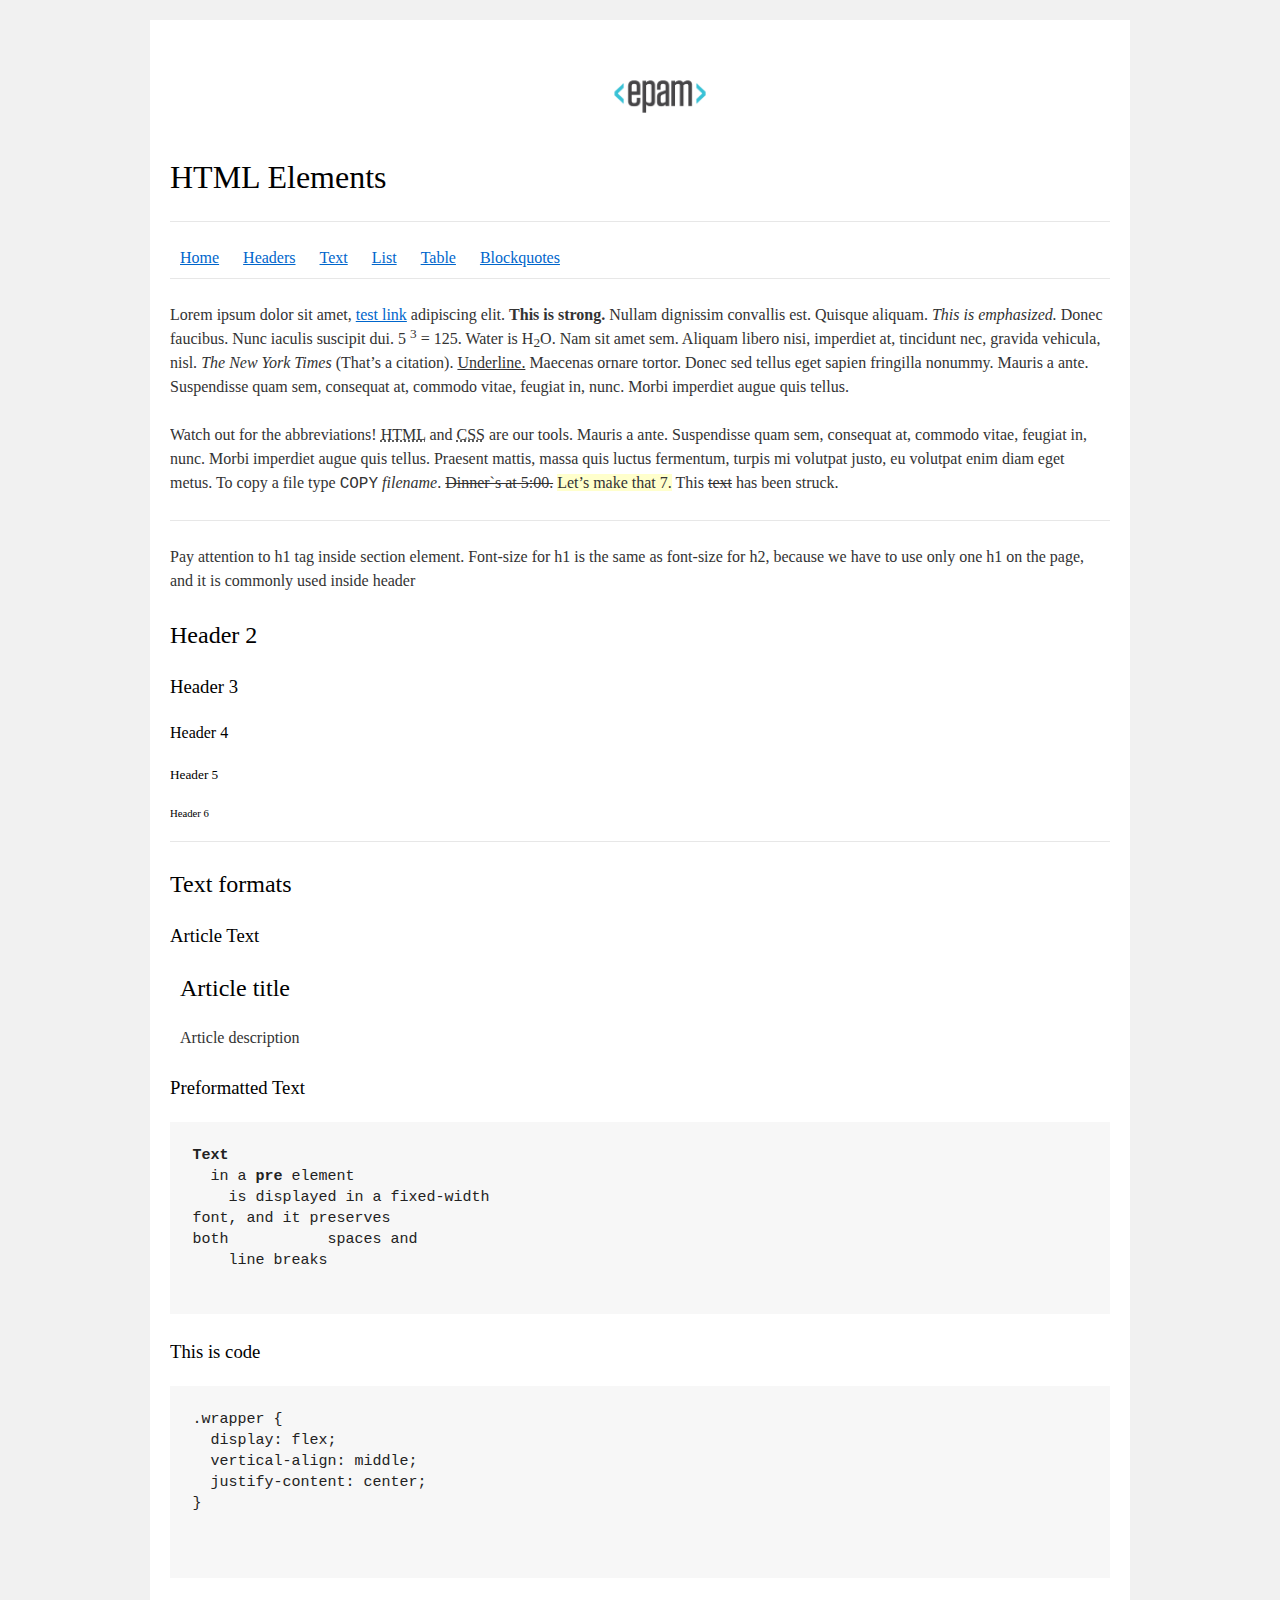
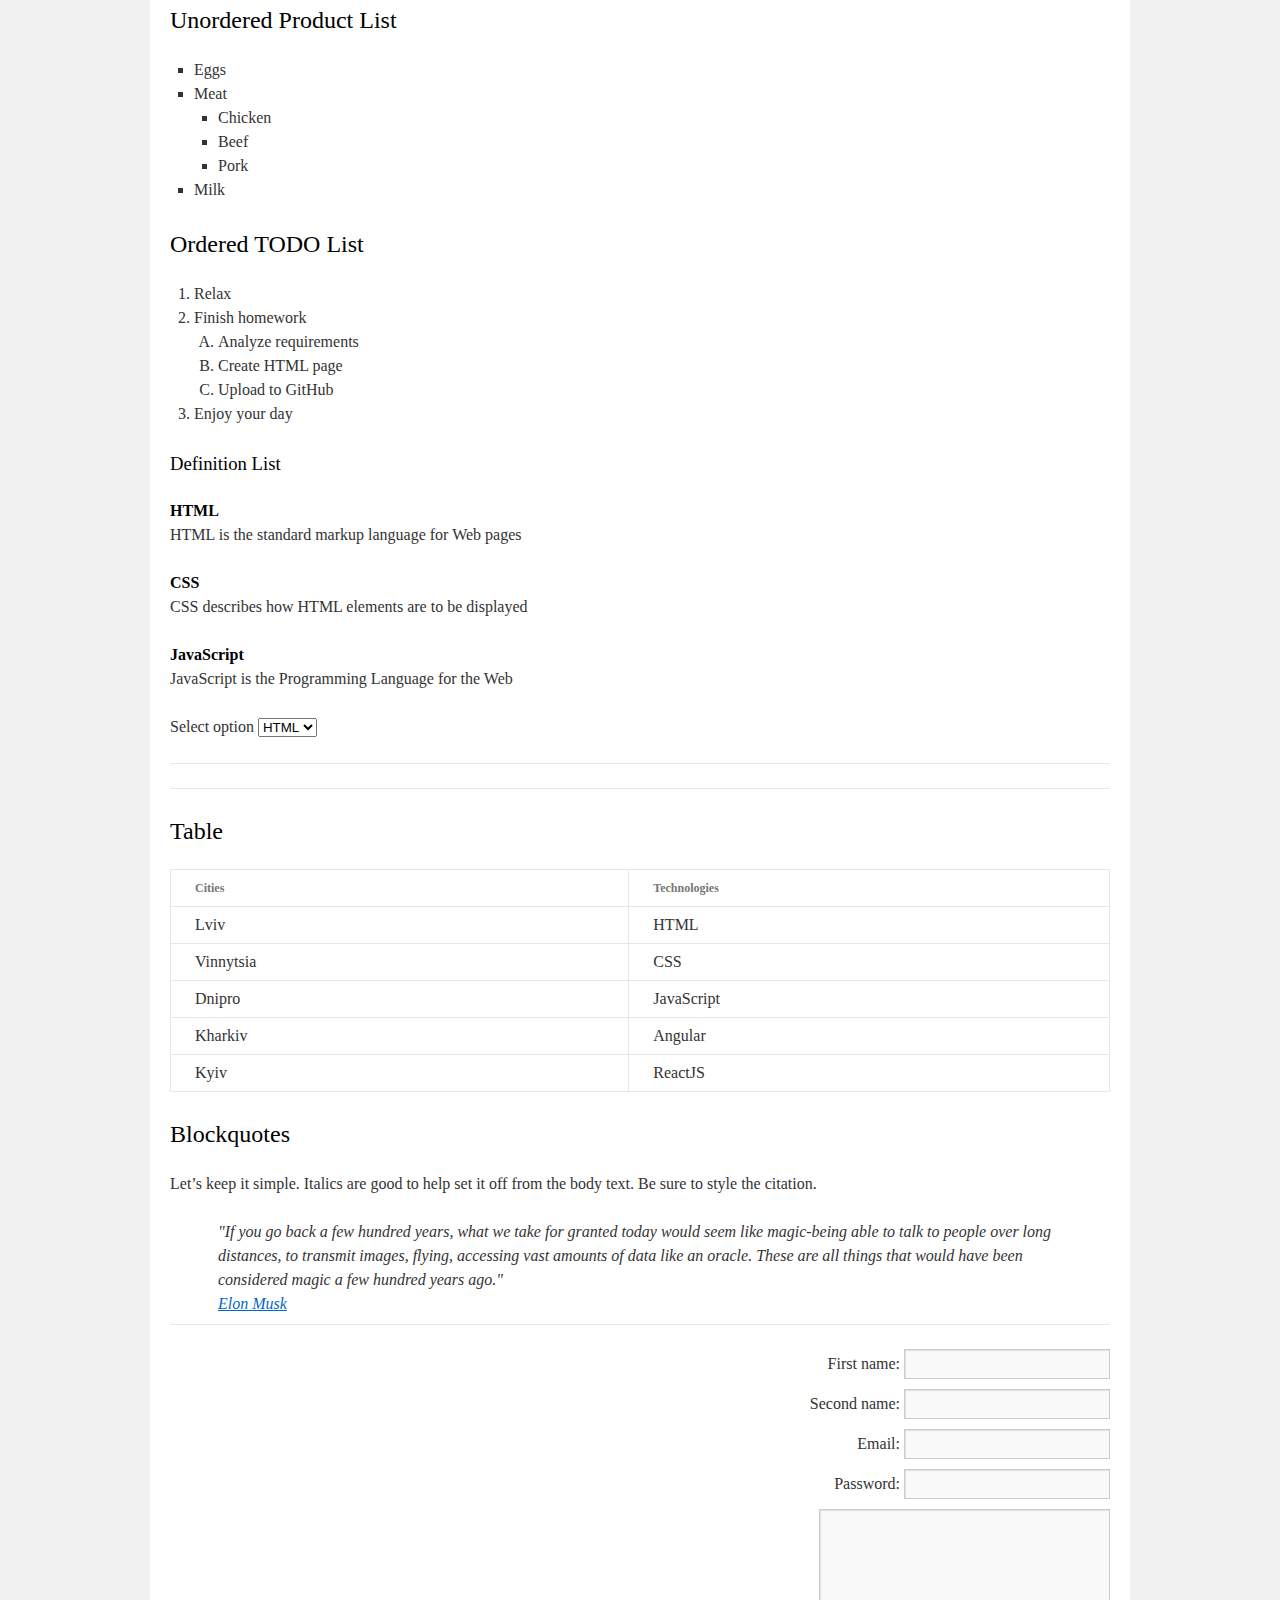
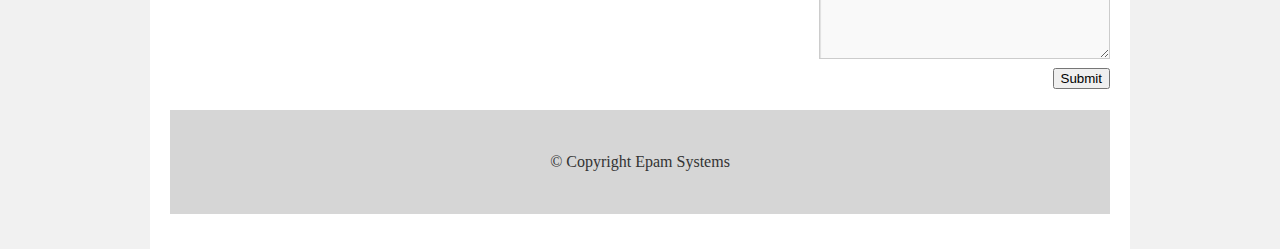
<file: FL11_HW1/homework/index.html>
<!DOCTYPE html>
<html lang="en">

<head>
  <meta charset="utf-8">
  <title>HTML Basics</title>
  <link rel="stylesheet" href="style.css">
</head>

<body>
  <div id="wrapper">
    <div id="main">
      <div id="container">
        <div id="content" role="main">
          <img src="logo.png" alt="epam-logo"/>
          <h1>HTML Elements</h1>
          <hr/>
          <nav>
            <a href="#">Home</a>
            <a href="#">Headers</a>
            <a href="#">Text</a>
            <a href="#">List</a>
            <a href="#">Table</a>
            <a href="#">Blockquotes</a>
          </nav>
          <hr/>
          <div>
            <p>
              Lorem ipsum dolor sit amet,
              <a href="#">test link</a>
              adipiscing elit.
              <strong>This is strong.</strong>
              Nullam dignissim convallis est. Quisque aliquam.
              <em>This is emphasized.</em>
              Donec faucibus. Nunc iaculis suscipit dui. 5
              <sup>3</sup> = 125.
              Water is H<sub>2</sub>O.
              Nam sit amet sem. Aliquam libero nisi, imperdiet at, tincidunt nec, gravida vehicula, nisl.
              <cite>The New York Times</cite>
              (That’s a citation).
              <u>Underline.</u>
              Maecenas ornare tortor. Donec sed tellus eget sapien fringilla nonummy. Mauris a ante. Suspendisse quam sem, consequat at, commodo vitae, feugiat in, nunc. Morbi imperdiet augue quis tellus.
            </p>
            <p>
              Watch out for the abbreviations!
              <abbr title="Hyper Text Markup Language">HTML</abbr>
              and
              <abbr title="Cascading Style Sheets">CSS</abbr>
              are our tools. Mauris a ante. Suspendisse quam sem, consequat at, commodo vitae, feugiat in, nunc. Morbi imperdiet augue quis tellus. Praesent mattis, massa quis luctus fermentum, turpis mi volutpat justo, eu volutpat enim diam eget metus. To copy a file type
              <samp>COPY</samp>
              <i>filename</i>.
              <s>Dinner`s at 5:00.</s>
              <ins>Let’s make that 7.</ins>
              This <s>text</s> has been struck.
            </p>
          </div>
          <div>
            <hr>
            <p>
              Pay attention to h1 tag inside section element. Font-size for h1 is the same as font-size for h2,
              because we have to use only one h1 on the page, and it is commonly used inside header                
            </p>
            <section>
              <h2>Header 2</h2>
              <h3>Header 3</h3>
              <h4>Header 4</h4>
              <h5>Header 5</h5>
              <h6>Header 6</h6>
            </section>
          </div>
          <hr/>
          <section id="text_formats">
            <h2>Text formats</h2>
            <h3>Article Text</h3>
            <article>
              <h2>Article title</h2>
              <p>Article description</p>
            </article>
            <h3>Preformatted Text</h3>
            <pre>
<b>Text</b>
  in a <b>pre</b> element
    is displayed in a fixed-width
font, and it preserves
both           spaces and
    line breaks
            </pre>
            <h3>This is code</h3>
            <pre>
.wrapper {
  display: flex;
  vertical-align: middle;
  justify-content: center;
}

            </pre>
          </section>
          <section>
            <h2>Unordered Product List</h2>
            <ul>
              <li>Eggs</li>
              <li>Meat
                <ul>
                  <li>Chicken</li>
                  <li>Beef</li>
                  <li>Pork</li>
                </ul>
              </li>
              <li>Milk</li>
            </ul>
            <h2>Ordered TODO List</h2>
            <ol>
              <li>Relax</li>
              <li>Finish homework
                <ol>
                  <li>Analyze requirements</li>
                  <li>Create HTML page</li>
                  <li>Upload to GitHub</li>
                </ol>
              </li>
              <li>Enjoy your day</li>
            </ol>
            <h3>Definition List</h3>
            <dl>
              <dt>HTML</dt>
              <dd>HTML is the standard markup language for Web pages</dd>
              <dt>CSS</dt>
              <dd>CSS describes how HTML elements are to be displayed</dd>
              <dt>JavaScript</dt>
              <dd>JavaScript is the Programming Language for the Web</dd>
            </dl>
          </section>
          <div>
            <p>Select option
              <select>
                <option>HTML</option>
                <option>CSS</option>
                <option>JS</option>
              </select>
            </p>
          </div>
          <hr/>
          <hr/>
          <section>
            <h2>Table</h2>
            <table>
              <thead>
                <tr>
                  <th>Cities</th>
                  <th>Technologies</th>
                </tr>
              </thead>
              <tbody>
                <tr>
                  <td>Lviv</td>
                  <td>HTML</td>
                </tr>
                <tr>
                  <td>Vinnytsia</td>
                  <td>CSS</td>
                </tr>
                <tr>
                  <td>Dnipro</td>
                  <td>JavaScript</td>
                </tr>
                <tr>
                  <td>Kharkiv</td>
                  <td>Angular</td>
                </tr>
                <tr>
                  <td>Kyiv</td>
                  <td>ReactJS</td>
                </tr>
              </tbody>
            </table>
          </section>
          <section>
            <h2>Blockquotes</h2>
            <p>Let’s keep it simple. Italics are good to help set it off from the body text. Be sure to style the citation.</p>
            <blockquote cite="#">
              "If you go back a few hundred years, what we take for granted today would seem like magic-being able
              to talk to people over long distances, to transmit images, flying, accessing vast amounts of data
              like an oracle. These are all things that would have been considered magic a few hundred years ago."
              <br/>
              <a href="https://en.wikipedia.org/wiki/Elon_Musk">Elon Musk</a>
            </blockquote>
          </section>
          <hr/>
          <form>
            First name:
            <input type="text" name="firstname">
            <br>
            Second name:
            <input type="text" name="surname">
            <br>
            Email:
            <input type="email" name="email">
            <br>
            Password:
            <input type="password" name="password">
            <br>
            <textarea rows="6" cols="30"></textarea>
            <br>
            <button type="submit">Submit</button>
          </form>
          <footer>© Copyright Epam Systems</footer>
        </div>
      </div>
    </div>
  </div>
</body>

</html>
</file>
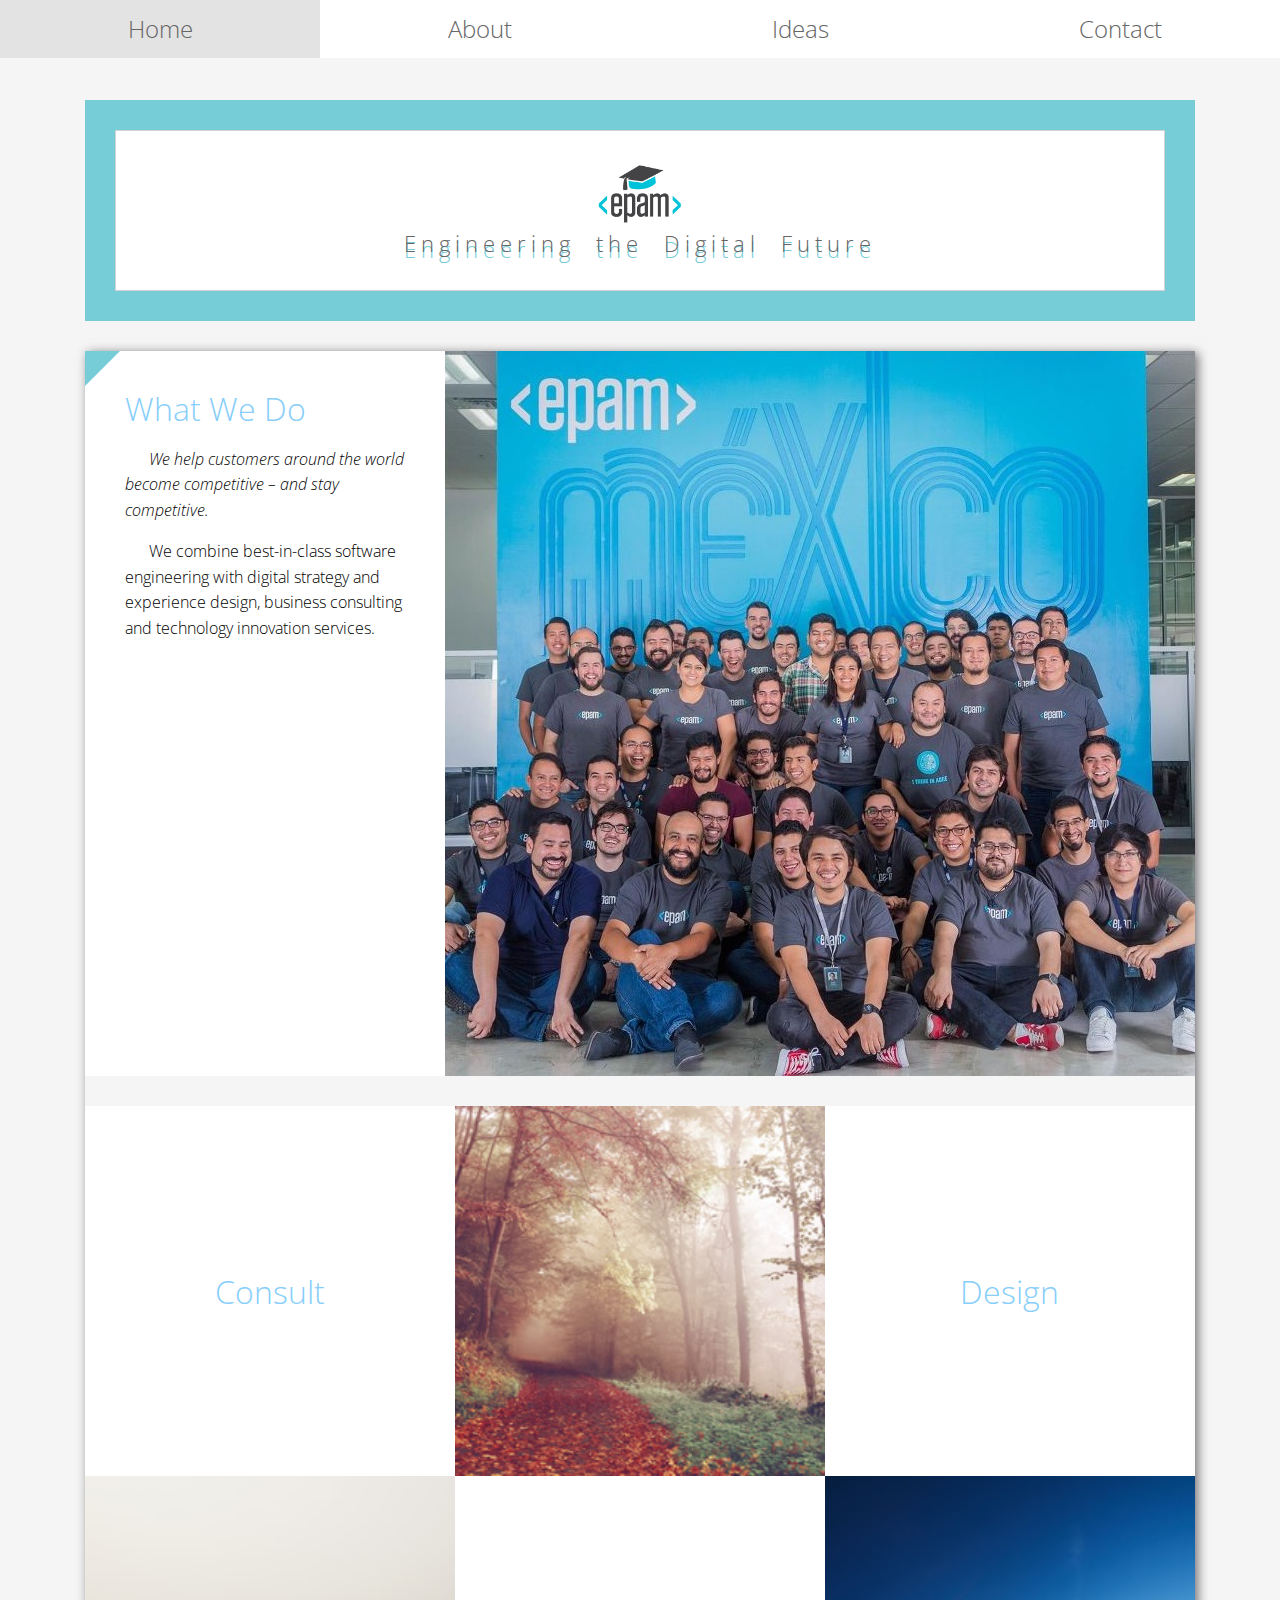
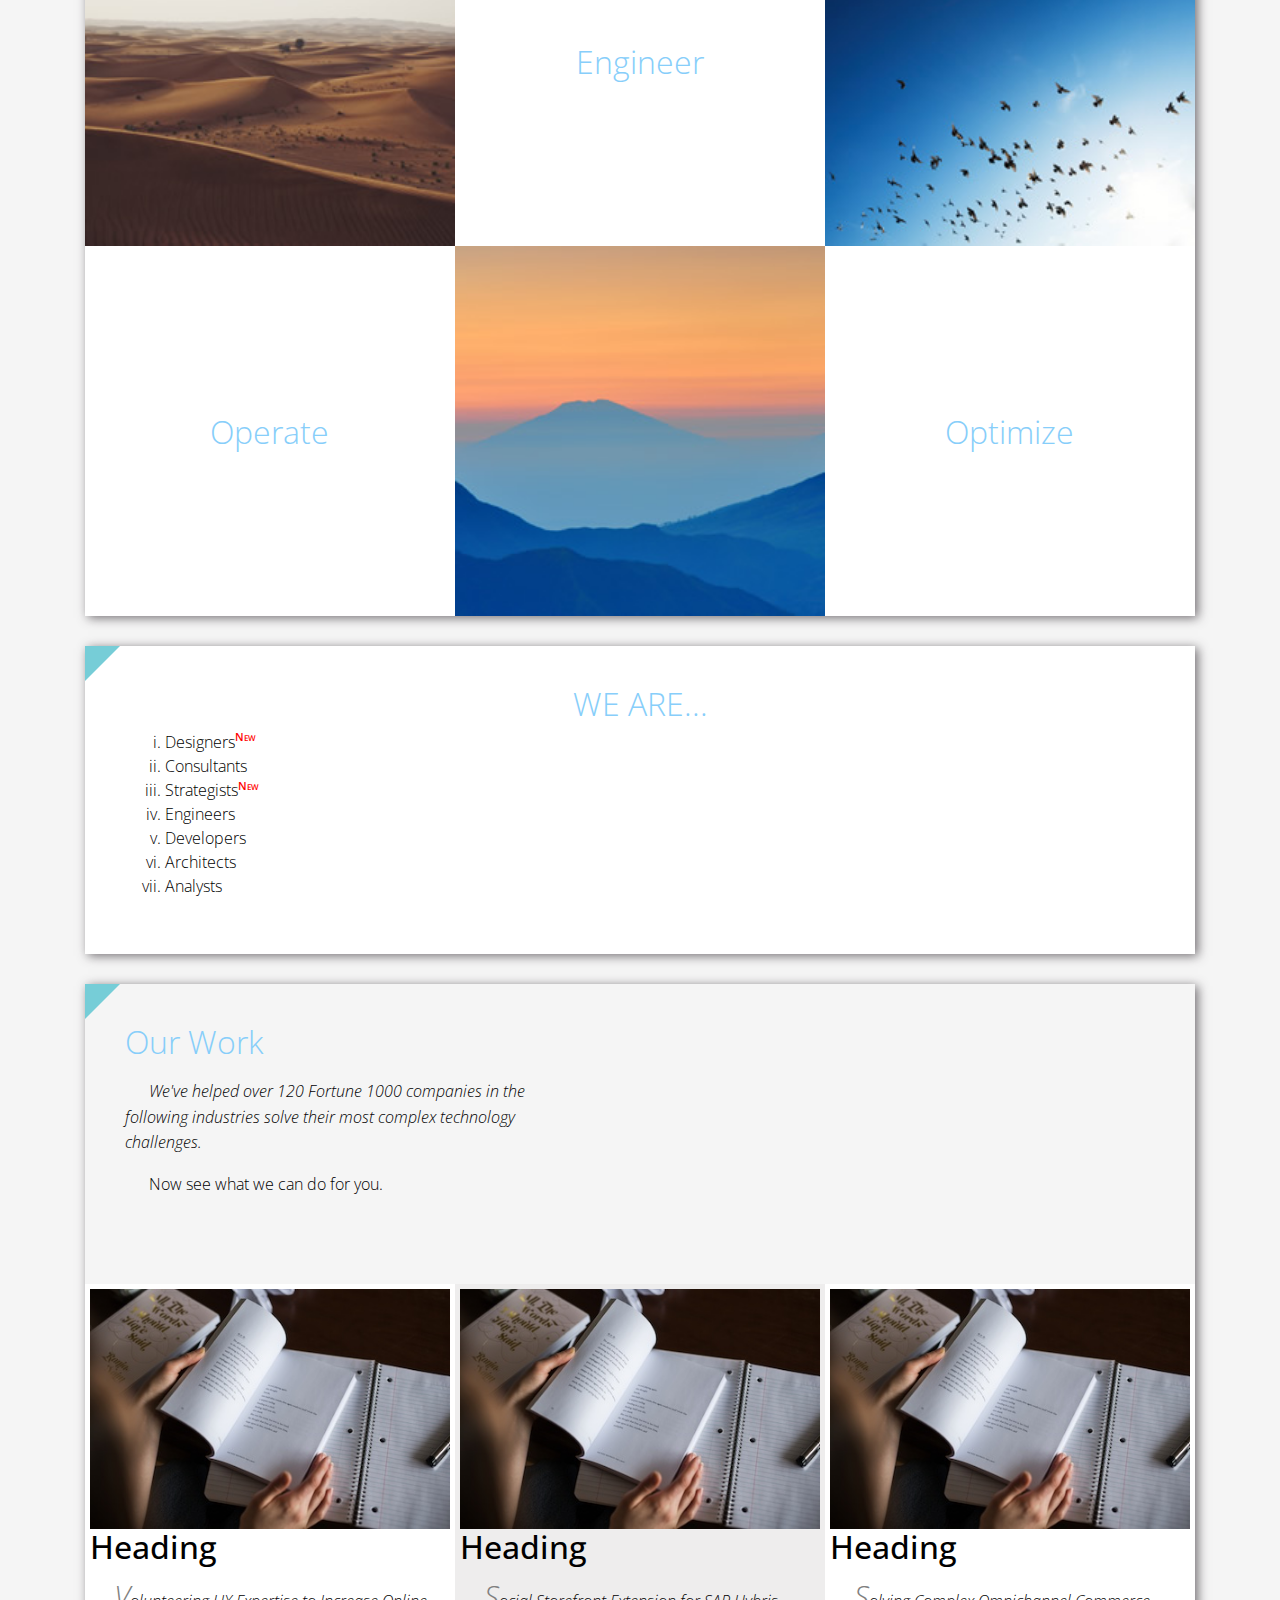
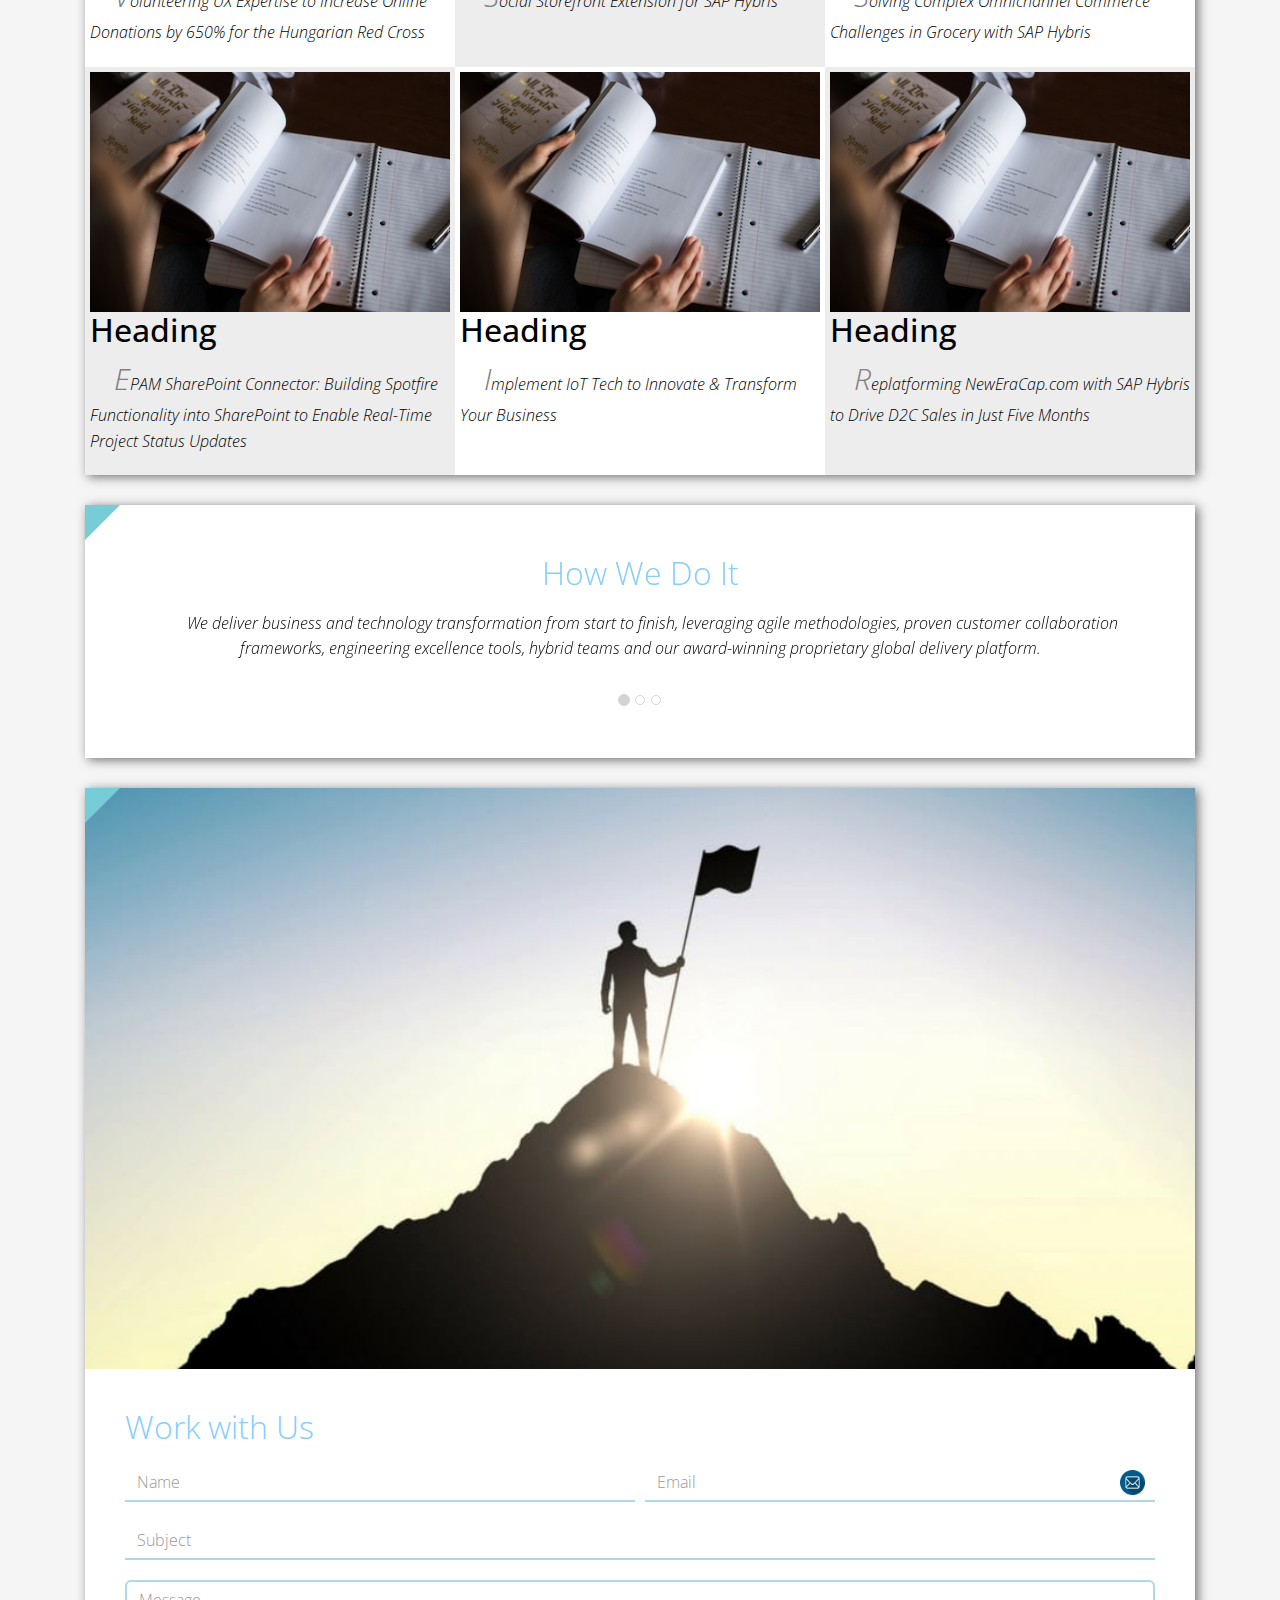
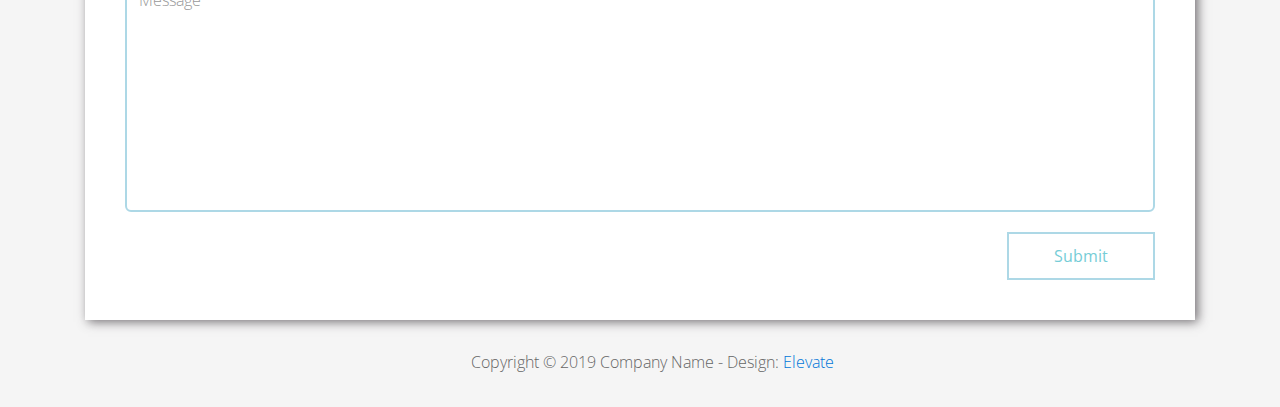
<file: FL11_HW2/homework/index.html>
<!DOCTYPE html>
<html lang="en">
<head>
  <meta charset="utf-8">
  <meta http-equiv="X-UA-Compatible" content="IE=edge">
  <meta name="viewport" content="width=device-width, initial-scale=1">

  <title>CSS Basics HW</title>



  <!-- load stylesheets -->
  <link rel="stylesheet" href="http://fonts.googleapis.com/css?family=Open+Sans:300,400">
  <!-- Google web font "Open Sans" -->
  <link rel="stylesheet" href="css/bootstrap.min.css">
  <!-- Bootstrap style -->
  <link rel="stylesheet" href="css/general.css">
  <link rel="stylesheet" href="css/style.css">
  <!-- Templatemo style -->
</head>

<body>
<div class="container">

  <div class="tm-sidebar">
    <nav class="tm-main-nav">
      <ul>
        <li class="tm-nav-item"><a href="#home" class="tm-nav-item-link">Home</a></li>
        <li class="tm-nav-item"><a href="#about" class="tm-nav-item-link">About</a></li>
        <li class="tm-nav-item"><a href="#ideas" class="tm-nav-item-link">Ideas</a></li>
        <li class="tm-nav-item"><a href="#contact" class="tm-nav-item-link">Contact</a></li>
      </ul>
    </nav>
  </div>

  <div class="tm-main-content">

    <div id="home" class="tm-content-box tm-content-header margin-b-10">
      <div class="tm-banner">
        <div class="tm-banner-inner">
          <img src="img/epam_logo.png" width="100" alt="">
          <p class="tm-banner-text">Engineering the Digital Future</p>
        </div>
      </div>
    </div>

    <section>
      <div class="tm-content-box flex-2-col">

        <div class="padding-medium flex-item tm-team-description-container flex-item">
          <h2 class="tm-section-title">What We Do</h2>
          <p class="tm-section-description">We help customers around the world become competitive – and stay competitive.</p>
          <p class="tm-section-description"> We combine best-in-class software engineering with digital strategy and experience design, business consulting and technology innovation services.</p>
        </div>
        <div class="flex-item tm-team-img">
          <img src="img/epam-mexico.jpg" alt="epam-mexico">
        </div>

      </div>

      <div id="about" class="tm-content-box">

        <ul class="boxes gallery-container">
          <li class="box box-bg">
            <h2 class="tm-section-title tm-section-title-box tm-box-bg-title">Consult</h2>
          </li>
          <li class="box">
            <a href="img/idea-large-01.jpg">
              <img src="img/idea-01.jpg" alt="Image" class="img-fluid thumbnail box-img">
            </a>
          </li>
          <li class="box box-bg">
            <h2 class="tm-section-title tm-section-title-box tm-box-bg-title">Design</h2>
          </li>
          <li class="box">
            <a href="img/idea-large-02.jpg">
              <img src="img/idea-02.jpg" alt="Image" class="img-fluid thumbnail box-img">
            </a>
          </li>
          <li class="box box-bg">
            <h2 class="tm-section-title tm-section-title-box tm-box-bg-title">Engineer</h2>
          </li>
          <li class="box">
            <a href="img/idea-large-03.jpg">
              <img src="img/idea-03.jpg" alt="Image" class="img-fluid thumbnail box-img">
            </a>
          </li>
          <li class="box box-bg">
            <h2 class="tm-section-title tm-section-title-box tm-box-bg-title">Operate</h2>
          </li>
          <li class="box">
            <a href="img/idea-large-04.jpg">
              <img src="img/idea-04.jpg" alt="Image" class="img-fluid thumbnail box-img">
            </a>
          </li>
          <li class="box box-bg">
            <h2 class="tm-section-title tm-section-title-box tm-box-bg-title">Optimize</h2>
          </li>
        </ul>

      </div>

    </section>

    <!-- slider -->
    <section class="heading tm-content-box">
      <div class="padding-medium">
        <h2> WE ARE...</h2>
        <ol>
          <li><a href="index.html" class="text">Designers</a></li>
          <li><a href="index.html">Consultants</a></li>
          <li><a href="#" class="text">Strategists</a></li>
          <li><a href="#">Engineers</a></li>
          <li><a href="#">Developers</a></li>
          <li><a href="#">Architects</a></li>
          <li><a href="#">Analysts</a></li>
        </ol>
      </div>
    </section>

    <section class="blocks">
      <div class="padding-medium flex-item tm-team-description-container">
        <h2 class="tm-section-title">Our Work</h2>
        <p class="tm-section-description">We've helped over 120 Fortune 1000 companies in the following industries solve their most complex technology challenges. </p>
        <p class="tm-section-description"> Now see what we can do for you.</p>
      </div>
      <div class="tm-content-box flex-2-col">
      </div>
      <div  class="tm-content-box">
        <ul class="boxes gallery-container">
          <li class="box box-work">
            <img src="img/study.jpeg" alt="Image" class="img-fluid">
            <div>
              <h2>Heading</h2>
              <p>Volunteering UX Expertise to Increase Online Donations by 650% for the Hungarian Red Cross</p>
            </div>
          </li>
          <li class="box box-work">
            <img src="img/study.jpeg" alt="Image" class="img-fluid">
            <div>
              <h2>Heading</h2>
              <p>Social Storefront Extension for SAP Hybris</p>
            </div>
          </li>
          <li class="box box-work">
            <img src="img/study.jpeg" alt="Image" class="img-fluid">
            <div>
              <h2>Heading</h2>
              <p>Solving Complex Omnichannel Commerce Challenges in Grocery with SAP Hybris</p>
            </div>
          </li>
          <li class="box box-work">
            <img src="img/study.jpeg" alt="Image" class="img-fluid">
            <div>
              <h2>Heading</h2>
              <p>EPAM SharePoint Connector: Building Spotfire Functionality into SharePoint to Enable Real-Time Project Status Updates</p>
            </div>
          </li>
          <li class="box box-work">
            <img src="img/study.jpeg" alt="Image" class="img-fluid">
            <div>
              <h2>Heading</h2>
              <p>Implement IoT Tech to Innovate &amp; Transform Your Business</p>
            </div>
          </li>
          <li class="box box-work">
            <img src="img/study.jpeg" alt="Image" class="img-fluid">
            <div>
              <h2>Heading</h2>
              <p>Replatforming NewEraCap.com with SAP Hybris to Drive D2C Sales in Just Five Months</p>
            </div>
          </li>
        </ul>

      </div>
    </section>

    <section id="ideas">
      <div id="tmCarousel" class="carousel slide tm-content-box" data-ride="carousel">

        <ol class="carousel-indicators">
          <li data-target="#tmCarousel" data-slide-to="0" class="active"></li>
          <li data-target="#tmCarousel" data-slide-to="1" class=""></li>
          <li data-target="#tmCarousel" data-slide-to="2" class=""></li>
        </ol>

        <div class="carousel-inner" role="listbox">

          <div class="carousel-item active">
            <div class="carousel-content">
              <div class="flex-item">
                <h2 class="tm-section-title">How We Do It</h2>
                <p class="tm-section-description carousel-description">We deliver business and technology transformation from start to finish, leveraging agile methodologies, proven customer collaboration frameworks, engineering excellence tools, hybrid teams and our award-winning proprietary global delivery platform.</p>
              </div>
            </div>
          </div>

          <div class="carousel-item">
            <div class="carousel-content">
              <div class="flex-item">
                <h2 class="tm-section-title">Our Clients</h2>
                <p class="tm-section-description carousel-description">Lorem ipsum dolor sit amet,
                  consectetur adipiscing elit. Quisque vel nisi pharetra nibh varius pharetra ac
                  sagittis nisi. Etiam pharetra vestibulum hendrerit. Pellentesque interdum metus
                  sed massa rutrum.</p>
              </div>
            </div>
          </div>

          <div class="carousel-item">
            <div class="carousel-content">
              <div class="flex-item">
                <h2 class="tm-section-title">Our Projects</h2>
                <p class="tm-section-description carousel-description">Donec ex libero, fringilla
                  vitae purus sit amet, rhoncus pharetra lorem. Pellentesque id sem id lacus
                  ultricies vehicula. Aliquam rutrum mi non. Pellentesque interdum metus sed massa
                  rutrum.</p>
              </div>
            </div>
          </div>

        </div>

      </div>
    </section>

    <section class="tm-content-box">
      <img src="img/contact-us.jpg" alt="Contact image" class="img-fluid img-contact-us">

      <div id="contact" class="padding-medium">
        <h2 class="tm-section-title">Work with Us</h2>
        <form action="#contact" method="get" class="contact-form">

          <div class="form-group col-xs-12 col-sm-12 col-md-6 col-lg-6 form-group-2-col-left">
            <input type="text" id="contact_name" name="contact_name" class="form-control"
                   placeholder="Name" required/>
          </div>
          <div class="form-group col-xs-12 col-sm-12 col-md-6 col-lg-6 form-group-2-col-right mandatory-field">
            <input type="email" id="contact_email" name="contact_email" class="form-control"
                   placeholder="Email" required/>
          </div>
          <div class="form-group">
            <input type="text" id="contact_subject" name="contact_subject" class="form-control"
                   placeholder="Subject" required/>
          </div>
          <div class="form-group">
            <textarea id="contact_message" name="contact_message" class="form-control" rows="9"
                      placeholder="Message" required></textarea>
          </div>

          <button type="submit" class="btn btn-primary submit-btn">Submit</button>

        </form>
      </div>
    </section>

    <footer class="tm-footer">
      <p class="text-xs-center">Copyright &copy; 2019 Company Name

        - Design: <a rel="nofollow" href="http://www.templatemo.com/tm-481-elevate"
                     target="_parent">Elevate</a></p>
    </footer>

  </div>

</div>

</body>
</html>
</file>
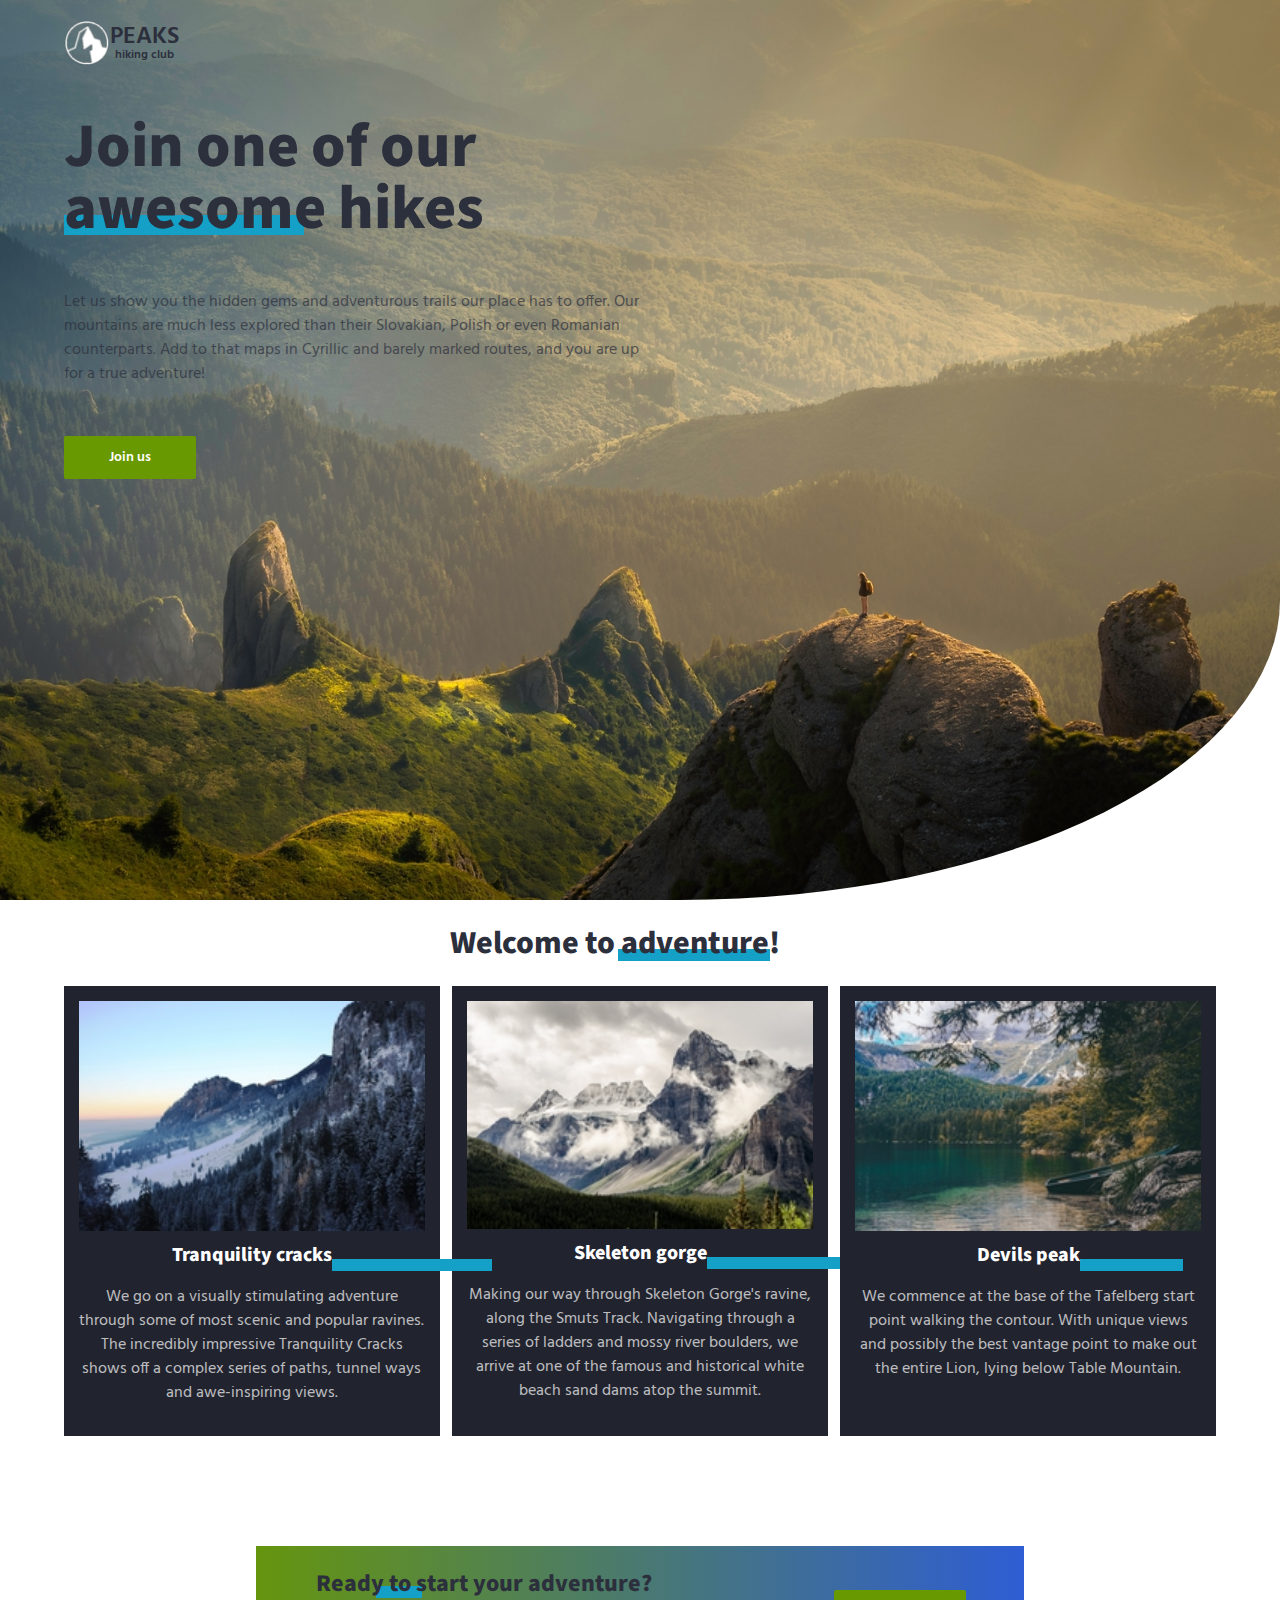
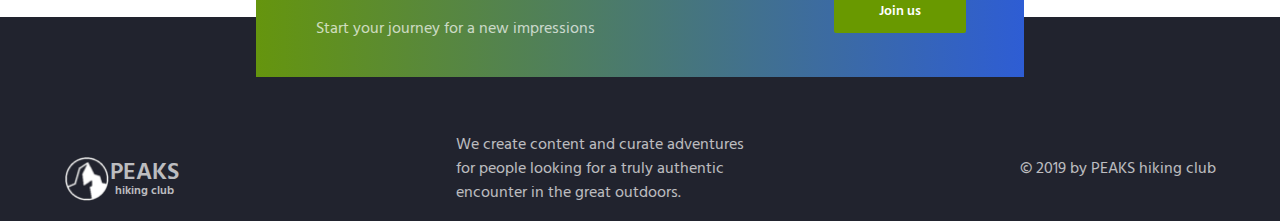
<file: FL11_HW3/homework/index.html>
<!DOCTYPE html>
<html lang="en">

  <head>
    <meta charset="UTF-8">
    <meta name="viewport" content="width=device-width, initial-scale=1.0">
    <meta http-equiv="X-UA-Compatible" content="ie=edge">
    <link href="https://fonts.googleapis.com/css?family=Hind:400,600%7CSource+Sans+Pro:400,600,700%7CFresca" rel="stylesheet"/>

    <!-- Styles should be switched here: -->

    <link rel="stylesheet" type="text/css" href="css/style1.css">
    <!-- <link rel="stylesheet" type="text/css" href="css/style2.css"> -->

    <title>PEAKS hiking club</title>
  </head>

  <body>
    <header class="header">
      <div class="header-wrap">
        <div class="landing-logo">
          <img src="img/m-logo.png" alt="logo" />
          <p>PEAKS<span>hiking club</span></p>
        </div>
        <p class="header_heading">
          Join one of our awesome hikes
        </p>
        <p class="header_text">
          Let us show you the hidden gems and adventurous trails our place has to offer.
          Our mountains are much less explored than their Slovakian,
          Polish or even Romanian counterparts. Add to that maps in Cyrillic and barely marked routes,
          and you are up for a true adventure!
        </p>
        <button class="header_button">Join us</button>
      </div>
    </header>
    <main class="section">
      <p class="section_text">
        Welcome to adventure!
      </p>
      <div class="section_card_wrap">
        <div class="section_card">
          <img class="section_card_img"
               src="img/m-1.jpg"
               alt="experts"/>
          <p class="section_card_heading">
            Tranquility cracks
            <span class="section_card_underline"></span>
          </p>
          <p class="section_card_text">
            We go on a visually stimulating adventure through some of most scenic and popular ravines.
            The incredibly impressive Tranquility Cracks shows off a complex series of paths, tunnel ways and awe-inspiring views.
          </p>
        </div>
        <div class="section_card">
          <img class="section_card_img"
               src="img/m-2.jpg"
               alt="content formats"/>
          <p class="section_card_heading">
            Skeleton gorge
            <span class="section_card_underline"></span>
          </p>
          <p class="section_card_text">
            Making our way through Skeleton Gorge's ravine, along the Smuts Track.
            Navigating through a series of ladders and mossy river boulders, we arrive at one of the famous and historical white beach sand dams atop the summit.
          </p>
        </div>
        <div class="section_card">
          <img class="section_card_img"
               src="img/m-3.jpg"
               alt="certificate"/>
          <p class="section_card_heading">
            Devils peak
            <span class="section_card_underline"></span>
          </p>
          <p class="section_card_text">
            We commence at the base of the Tafelberg start point walking the contour.
            With unique views and possibly the best vantage point to make out the entire Lion, lying below Table Mountain.
          </p>
        </div>
      </div>
      <div class="section_banner">
        <div class="section_banner_text_wrap">
          <p class="section_banner_heading">
            Ready to start your adventure?
          </p>
          <p class="section_banner_text">
            Start your journey for a new impressions
          </p>
        </div>
        <button class="section_banner_button">Join us</button>
      </div>
    </main>
    <footer class="footer">
      <div class="footer-wrap">
        <div class="footer_logo landing-logo">
          <img src="img/m-logo.png" alt="logo" />
          <p>PEAKS<span>hiking club</span></p>
        </div>
        <p class="footer_text">
          We create content  and curate adventures for  people looking for a truly authentic encounter in the great outdoors.
        </p>
        <span class="footer-cr">
          &copy; 2019 by PEAKS hiking club
        </span>
      </div>
    </footer>
  </body>

</html>
</file>
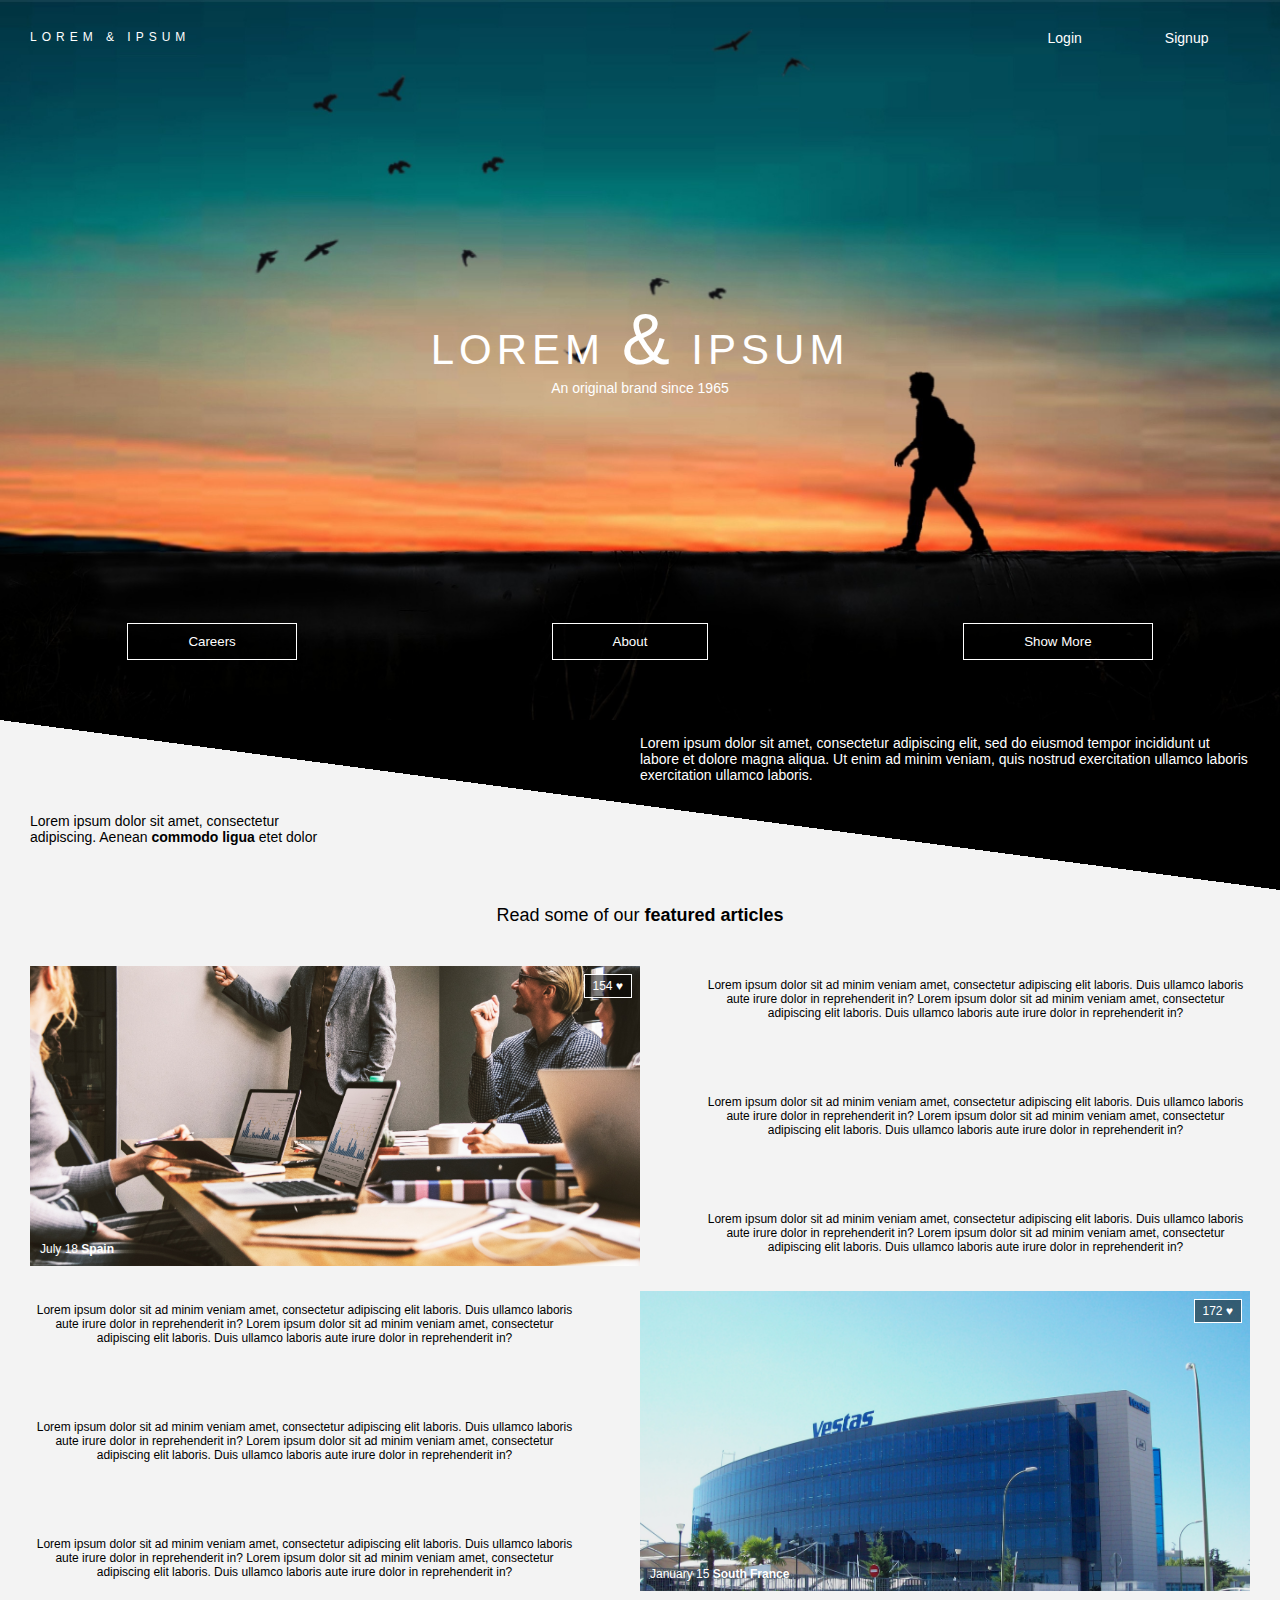
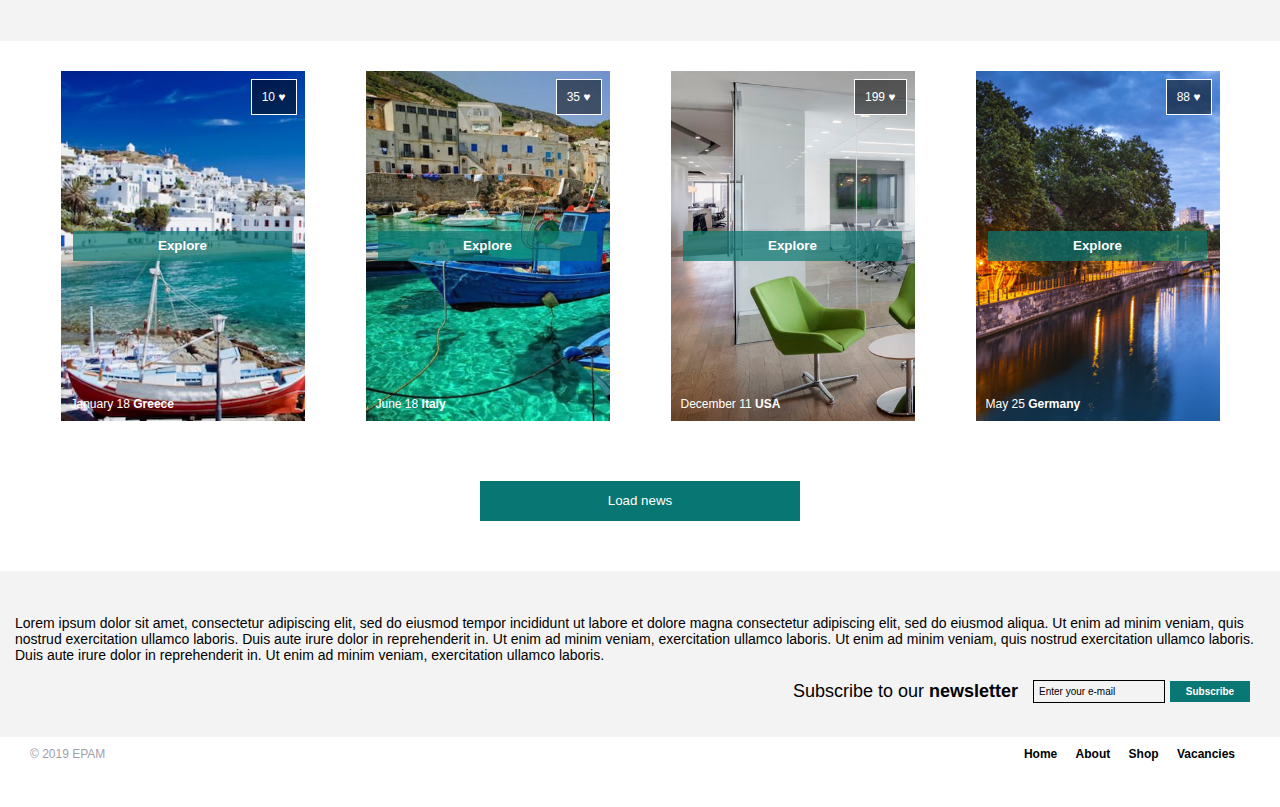
<file: FL11_HW4/homework/index.html>
<!DOCTYPE html>
<html lang="zxx">
  <head>
    <meta charset="UTF-8">
    <meta name="viewport" content="width=device-width, initial-scale=1.0">
    <meta http-equiv="X-UA-Compatible" content="ie=edge">
    <link rel="stylesheet" type="text/css" href="css/style.css">
    <title>Lorem site</title>
  </head>
  <body>
    <div class="main-wrapper">
      <div class="header-wrapper">
        <header class="flex">
          <div class="top-wrapper flex">
            <div class="logo">
              <p>LOREM & IPSUM</p>
            </div>
            <div class="login flex">
              <a role="button" href="#careers" target="_self">Login</a>
              <a role="button" href="#about" target="_self">Signup</a>
            </div>
          </div>
          <div class="heading">
            <div>
              <h1>Lorem <span>&</span> Ipsum</h1>
              <p>An original brand since 1965</p>
            </div>
          </div>
          <nav class="flex">
            <button type="submit" class="button">Careers</button>
            <button type="submit" class="button">About</button>
            <button type="submit" class="button">Show More</button>
          </nav>
        </header>
        <div class="text-wrapper flex">
          <div>
            <p>Lorem ipsum dolor sit amet, consectetur adipiscing elit, sed do eiusmod tempor 
              incididunt ut labore et dolore magna aliqua. Ut enim ad minim veniam, quis nostrud 
              exercitation ullamco laboris exercitation ullamco laboris.</p>
          </div>
          <div>
            <p>Lorem ipsum dolor sit amet, consectetur adipiscing. Aenean 
              <b>commodo ligua</b> etet dolor</p>
          </div>
        </div>
      </div>
      <div class="article-wrapper flex">
        <h2>Read some of our <b>featured articles</b></h2>
        <article class="flex">
          <div class="article-img">
            <img src="img/sample-1.jpg" alt="Work process"/>
            <h3>July 18 <b>Spain</b></h3>
            <p>154</p>
          </div>
          <div class="article-text flex">
            <p>Lorem ipsum dolor sit ad minim veniam amet, consectetur adipiscing elit
              laboris. Duis ullamco laboris aute irure dolor in reprehenderit in?
              Lorem ipsum dolor sit ad minim veniam amet, consectetur adipiscing elit
              laboris. Duis ullamco laboris aute irure dolor in reprehenderit in?
            </p>
            <p>Lorem ipsum dolor sit ad minim veniam amet, consectetur adipiscing elit
              laboris. Duis ullamco laboris aute irure dolor in reprehenderit in?
              Lorem ipsum dolor sit ad minim veniam amet, consectetur adipiscing elit
              laboris. Duis ullamco laboris aute irure dolor in reprehenderit in?
            </p>
            <p>Lorem ipsum dolor sit ad minim veniam amet, consectetur adipiscing elit
              laboris. Duis ullamco laboris aute irure dolor in reprehenderit in?
              Lorem ipsum dolor sit ad minim veniam amet, consectetur adipiscing elit
              laboris. Duis ullamco laboris aute irure dolor in reprehenderit in?
            </p>
          </div>
        </article>
        <article class="flex">
          <div class="article-img">
            <img src="img/sample-2.jpg" alt="Building"/>
            <h3>January 15 <b>South France</b></h3>
            <p>172</p>
          </div>
          <div class="article-text flex">
            <p>Lorem ipsum dolor sit ad minim veniam amet, consectetur adipiscing elit
              laboris. Duis ullamco laboris aute irure dolor in reprehenderit in?
              Lorem ipsum dolor sit ad minim veniam amet, consectetur adipiscing elit
              laboris. Duis ullamco laboris aute irure dolor in reprehenderit in?
            </p>
            <p>Lorem ipsum dolor sit ad minim veniam amet, consectetur adipiscing elit
              laboris. Duis ullamco laboris aute irure dolor in reprehenderit in?
              Lorem ipsum dolor sit ad minim veniam amet, consectetur adipiscing elit
              laboris. Duis ullamco laboris aute irure dolor in reprehenderit in?
            </p>
            <p>Lorem ipsum dolor sit ad minim veniam amet, consectetur adipiscing elit
              laboris. Duis ullamco laboris aute irure dolor in reprehenderit in?
              Lorem ipsum dolor sit ad minim veniam amet, consectetur adipiscing elit
              laboris. Duis ullamco laboris aute irure dolor in reprehenderit in?
            </p>
          </div>
        </article>
      </div>
      <div class="explore-wrapper flex">
        <div class="explore-item flex">
            <div class="explore-img">
              <img src="img/news-list-1.jpg" alt="Greece sea"/>
              <h3>January 18 <b>Greece</b></h3>
              <p>10</p>
            </div>
          <button type="submit" class="explore-button">Explore</button>
        </div>
        <div class="explore-item flex">
            <div class="explore-img">
              <img src="img/news-list-2.jpg" alt="Italy sea"/>
              <h3>June 18 <b>Italy</b></h3>
              <p>35</p>
            </div>
          <button type="submit" class="explore-button">Explore</button>
        </div>
        <div class="explore-item flex">
            <div class="explore-img">
              <img src="img/news-list-3.jpg" alt="USA office"/>
              <h3>December 11 <b>USA</b></h3>
              <p>199</p>
            </div>
          <button type="submit" class="explore-button">Explore</button>
        </div>
        <div class="explore-item flex">
            <div class="explore-img">
              <img src="img/news-list-4.jpg" alt="Germany view"/>
              <h3>May 25 <b>Germany</b></h3>
              <p>88</p>
            </div>
          <button type="submit" class="explore-button">Explore</button>
        </div>
      </div>
      <div class="news-btn-wrapper flex">
        <button type="submit" class="news-button">Load news</button>
      </div>
      <div>
        <div class="subscribe-wrapper">
          <p>Lorem ipsum dolor sit amet, consectetur adipiscing elit, sed do eiusmod tempor 
            incididunt ut labore et dolore magna consectetur adipiscing elit, sed do eiusmod aliqua. 
            Ut enim ad minim veniam, quis nostrud exercitation ullamco laboris. Duis aute irure dolor in 
            reprehenderit in. Ut enim ad minim veniam, exercitation ullamco laboris. Ut enim ad minim veniam, 
            quis nostrud exercitation ullamco laboris. Duis aute irure dolor in reprehenderit in. Ut enim ad 
            minim veniam, exercitation ullamco laboris.</p>
          <div class="subscribe-form flex">
            <h2>Subscribe to our <b>newsletter</b></h2>
            <input type="email" name="contact_email" class="contact-email-bottom" 
            placeholder="Enter your e-mail">
            <button type="submit" class="subs-btn">Subscribe</button>
          </div>
        </div>
      </div>
      <footer class="bottom-navigation-box flex">
        <p>2019 EPAM</p>
        <nav class="bottom-navigation">
          <a role="button" href="#home" target="_self">Home</a>
          <a role="button" href="#about" target="_self">About</a>
          <a role="button" href="#shop" target="_self">Shop</a>
          <a role="button" href="#vacancies" target="_self">Vacancies</a>
        </nav>
      </footer>
    </div>
  </body>
</html>
</file>
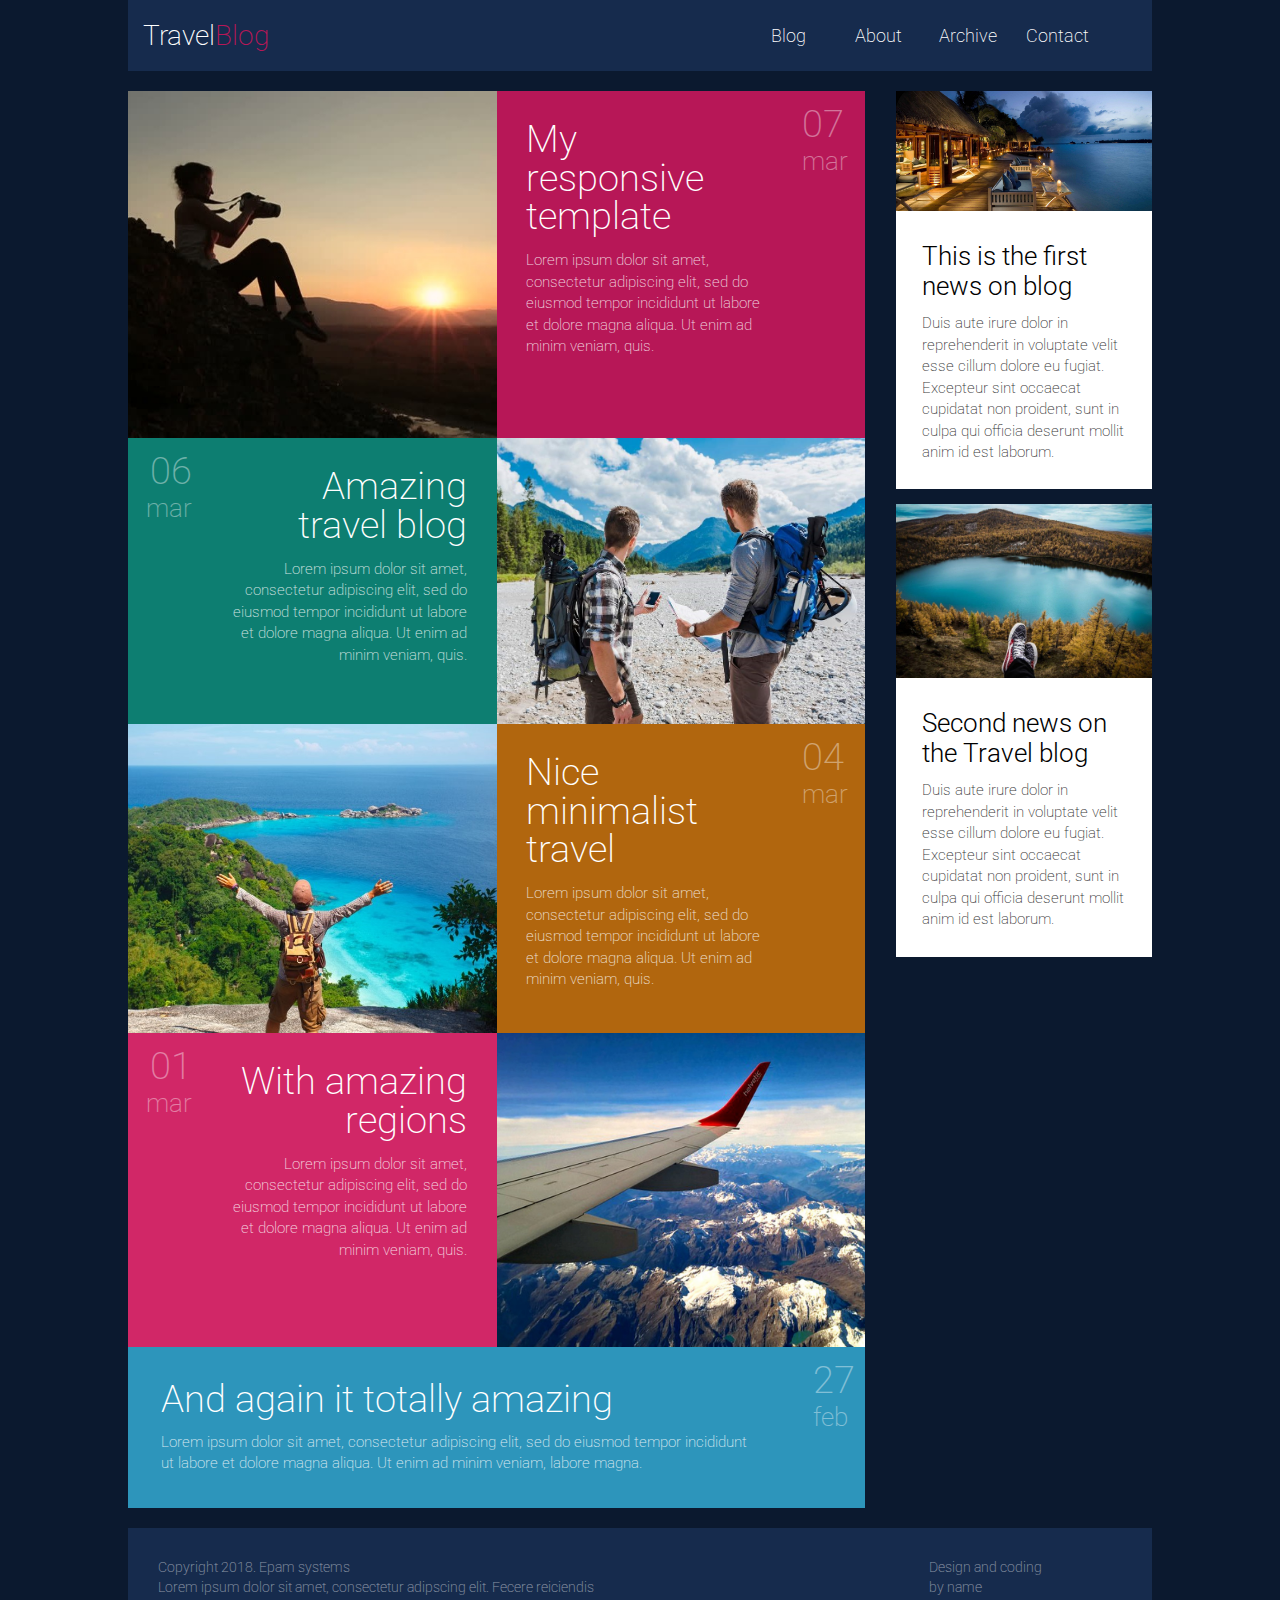
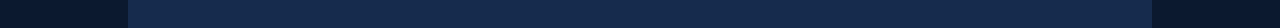
<file: FL11_HW5/homework/index.html>
<!DOCTYPE html>
<html lang="en">
<head>
  <meta charset="UTF-8">
  <meta name="viewport" content="width=device-width, initial-scale=1.0">
  <meta http-equiv="X-UA-Compatible" content="ie=edge">
  <link rel="stylesheet" href="css/styles.css">
  <link href='https://fonts.googleapis.com/css?family=Roboto:400,100,300,700&subset=latin,latin-ext' rel='stylesheet' type='text/css'>      
  <title>Responsive</title>
</head>
<body>
  <div class="page-wrapper">
    <header class="flex">
      <div class="logo-wrapper">
        <p>Travel<span class="pink-color">Blog</span></p>
      </div>
      <div class="menu-wrapper flex">
        <div role="button" tabindex="1">Blog</div>
        <div role="button" tabindex="2">About</div>
        <div role="button" tabindex="3">Archive</div>
        <div role="button" tabindex="4">Contact</div>
      </div>
      <div class="menu-icon">&#9776;</div>
    </header>
    <main class="flex">
      <div class="post-wrapper flex">
        <section class="post-1 flex">
          <div class="post-content flex">
            <div class="post-text">
              <h2 class="post-heading">My responsive template</h2>
              <p class="blog-text">Lorem ipsum dolor sit amet, consectetur adipiscing elit, sed do
                eiusmod tempor incididunt ut labore et dolore magna aliqua. Ut enim ad minim veniam,
                quis.</p>
            </div>
            <div class="post-date">
              <p><span class="post-date-day">07</span><br/>
                mar</p>
            </div>
          </div>
          <div class="post-image">
            <img src="./img/post1.jpg" alt="Girl on the hill">
          </div>
        </section>
        <section class="post-2 flex">
          <div class="post-content flex">
            <div class="post-text">
              <h2 class="post-heading">Amazing travel blog</h2>
              <p class="blog-text">Lorem ipsum dolor sit amet, consectetur adipiscing elit, sed do
                eiusmod tempor incididunt ut labore et dolore magna aliqua. Ut enim ad minim veniam,
                quis.</p>
            </div>
            <div class="post-date">
              <p><span class="post-date-day">06</span><br/>
                mar</p>
            </div>
          </div>
          <div class="post-image">
            <img src="./img/post2.jpg" alt="Two travelers">
          </div>
        </section>
        <section class="post-3 flex">
          <div class="post-content flex">
            <div class="post-text">
              <h2 class="post-heading">Nice minimalist travel</h2>
              <p class="blog-text">Lorem ipsum dolor sit amet, consectetur adipiscing elit, sed do
                eiusmod tempor incididunt ut labore et dolore magna aliqua. Ut enim ad minim veniam,
                quis.</p>
            </div>
            <div class="post-date">
              <p><span class="post-date-day">04</span><br/>
                mar</p>
            </div>
          </div>
          <div class="post-image">
            <img src="./img/post3.jpg" alt="Minimalistic traveler">
          </div>
        </section>
        <section class="post-4 flex">
          <div class="post-content flex">
            <div class="post-text">
              <h2 class="post-heading">With amazing regions</h2>
              <p class="blog-text">Lorem ipsum dolor sit amet, consectetur adipiscing elit, sed do
                eiusmod tempor incididunt ut labore et dolore magna aliqua. Ut enim ad minim veniam,
                quis.</p>
            </div>
            <div class="post-date">
              <p><span class="post-date-day">01</span><br/>
                mar</p>
            </div>
          </div>
          <div class="post-image">
            <img src="./img/post4.jpg" alt="View from airplane">
          </div>
        </section>
        <section class="post-5 flex">
          <div class="post-content flex">
            <div class="post-text">
              <h2 class="post-heading">And again it totally amazing</h2>
              <p class="blog-text">Lorem ipsum dolor sit amet, consectetur adipiscing elit, sed do
                eiusmod tempor incididunt ut labore et dolore magna aliqua. Ut enim ad minim veniam,
                labore magna.</p>
            </div>
            <div class="post-date">
              <p><span class="post-date-day">27</span><br/>
                feb</p>
            </div>
          </div>
        </section>
      </div>
      <div class="article-wrapper flex">
        <article class="travel-news">
          <img src="./img/news1.jpg" alt="Great view-1">
          <h3>This is the first news on blog</h3>
          <p class="blog-text">Duis aute irure dolor in reprehenderit in voluptate velit esse cillum 
            dolore eu fugiat. Excepteur sint occaecat cupidatat non proident, sunt in 
            culpa qui officia deserunt mollit anim id est laborum.</p>
        </article>
        <article class="travel-news">
          <img src="./img/news2.jpg" alt="Great view-2">
          <h3>Second news on the Travel blog</h3>
          <p class="blog-text">Duis aute irure dolor in reprehenderit in voluptate velit esse cillum 
            dolore eu fugiat. Excepteur sint occaecat cupidatat non proident, sunt in 
            culpa qui officia deserunt mollit anim id est laborum.</p>
        </article>
      </div>
    </main>
    <footer class="flex">
      <div>
        <p class="footer-text">Copyright 2018. Epam systems<br/>
          Lorem ipsum dolor sit amet, consectetur adipscing elit. Fecere reiciendis</p>
      </div>
      <div>
        <p class="footer-text">Design and coding<br/>
          by name</p>
      </div>
    </footer>
  </div>
</body>
</html>
</file>
<file: FL11_HW1/homework/style.css>
html,body,div,span,applet,object,iframe,h1,h2,h3,h4,h5,h6,p,blockquote,pre,a,abbr,acronym,address,big,cite,code,del,dfn,em,font,img,ins,kbd,q,s,samp,small,strike,strong,sub,sup,tt,var,b,u,i,center,dl,dt,dd,ol,ul,li,fieldset,form,label,legend,table,caption,tbody,tfoot,thead,tr,th,td{background:transparent;border:0;margin:0;padding:0;vertical-align:baseline}body{line-height:1}h1,h2,h3,h4,h5,h6{clear:both;font-weight:normal}ol,ul{list-style:none}blockquote{quotes:none}blockquote:before,blockquote:after{content:'';content:none}del{text-decoration:line-through}table{border-collapse:collapse;border-spacing:0}a img{border:0}#container{float:left;margin:0 -240px 0 0;width:100%}#primary,#secondary{float:right;overflow:hidden;width:220px}#secondary{clear:right}#footer{clear:both;width:100%}.one-column #content{margin:0 auto;width:640px}.single-attachment #content{margin:0 auto;width:900px}body,input,textarea,.page-title span,.pingback a.url{font-family:Georgia,"Bitstream Charter",serif}h3#comments-title,h3#reply-title,#access .menu,#access div.menu ul,#cancel-comment-reply-link,.form-allowed-tags,#site-info,#site-title,#wp-calendar,.comment-meta,.comment-body tr th,.comment-body thead th,.entry-content label,.entry-content tr th,.entry-content thead th,.entry-meta,.entry-title,.entry-utility,#respond label,.navigation,.page-title,.pingback p,.reply,.widget-title,.wp-caption-text{font-family:"Helvetica Neue",Arial,Helvetica,"Nimbus Sans L",sans-serif}input[type="submit"]{font-family:"Helvetica Neue",Arial,Helvetica,"Nimbus Sans L",sans-serif}pre{font-family:"Courier 10 Pitch",Courier,monospace}code{font-family:Monaco,Consolas,"Andale Mono","DejaVu Sans Mono",monospace}#access .menu-header,div.menu,#colophon,#branding,#main,#wrapper{margin:0 auto;width:940px}#wrapper{background:#fff;margin-top:20px;padding:0 20px}#footer-widget-area{overflow:hidden}#footer-widget-area .widget-area{float:left;margin-right:20px;width:220px}#footer-widget-area #fourth{margin-right:0}#site-info{float:left;font-size:14px;font-weight:bold;width:700px}#site-generator{float:right;width:220px}body{background:#f1f1f1}body,input,textarea{color:#666;font-size:12px;line-height:18px}hr{background-color:#e7e7e7;border:0;clear:both;height:1px;margin-bottom:18px}p{margin-bottom:18px}ul{list-style:square;margin:0 0 18px 1.5em}ol{list-style:decimal;margin:0 0 18px 1.5em}ol ol{list-style:upper-alpha}ol ol ol{list-style:lower-roman}ol ol ol ol{list-style:lower-alpha}ul ul,ol ol,ul ol,ol ul{margin-bottom:0}dl{margin:0 0 24px 0}dt{font-weight:bold}dd{margin-bottom:18px}strong{font-weight:bold}cite,em,i{font-style:italic}big{font-size:131.25%}ins{background:#ffc;text-decoration:none}blockquote{font-style:italic;padding:0 3em}blockquote cite,blockquote em,blockquote i{font-style:normal}pre{background:#f7f7f7;color:#222;line-height:18px;margin-bottom:18px;overflow:auto;padding:1.5em}abbr,acronym{cursor:help}sup,sub{height:0;line-height:1;position:relative;vertical-align:baseline}sup{bottom:1ex}sub{top:.5ex}small{font-size:smaller}input{margin-bottom:10px}input[type="text"],input[type="password"],input[type="email"],input[type="url"],input[type="number"],textarea{background:#f9f9f9;border:1px solid #ccc;box-shadow:inset 1px 1px 1px rgba(0,0,0,0.1);-moz-box-shadow:inset 1px 1px 1px rgba(0,0,0,0.1);-webkit-box-shadow:inset 1px 1px 1px rgba(0,0,0,0.1);padding:2px}a:link{color:#06c}a:visited{color:#743399}a:active,a:hover{color:#ff4b33}.screen-reader-text{clip:rect(1px,1px,1px,1px);overflow:hidden;position:absolute !important;height:1px;width:1px}#header{padding:30px 0 0 0}#site-title{float:left;font-size:30px;line-height:36px;margin:0 0 18px 0;width:700px}#site-title a{color:#000;font-weight:bold;text-decoration:none}#site-description{color:#000;clear:right;float:right;font-style:italic;margin:15px 0 18px 0;opacity:.65;width:220px}#branding img{border-top:4px solid #000;border-bottom:1px solid #000;display:block;float:left}#access{background:#000;display:block;float:left;margin:0 auto;width:940px}#access .menu-header,div.menu{font-size:13px;margin-left:12px;width:928px}#access .menu-header ul,div.menu ul{list-style:none;margin:0}#access .menu-header li,div.menu li{float:left;position:relative}#access a{color:#aaa;display:block;line-height:38px;padding:0 10px;text-decoration:none}#access ul ul{box-shadow:0 3px 3px rgba(0,0,0,0.2);-moz-box-shadow:0 3px 3px rgba(0,0,0,0.2);-webkit-box-shadow:0 3px 3px rgba(0,0,0,0.2);display:none;position:absolute;top:38px;left:0;float:left;width:180px;z-index:99999}#access ul ul li{min-width:180px}#access ul ul ul{left:100%;top:0}#access ul ul a{background:#333;line-height:1em;padding:10px;width:160px;height:auto}#access li:hover>a,#access ul ul:hover>a{background:#333;color:#fff}#access ul li:hover>ul{display:block}#access ul li.current_page_item>a,#access ul li.current_page_ancestor>a,#access ul li.current-menu-ancestor>a,#access ul li.current-menu-item>a,#access ul li.current-menu-parent>a{color:#fff}* html #access ul li.current_page_item a,* html #access ul li.current_page_ancestor a,* html #access ul li.current-menu-ancestor a,* html #access ul li.current-menu-item a,* html #access ul li.current-menu-parent a,* html #access ul li a:hover{color:#fff}#main{clear:both;overflow:hidden;padding:40px 0 0 0}#content{margin-bottom:36px}#content,#content input,#content textarea{color:#333;font-size:16px;line-height:24px}#content p,#content ul,#content ol,#content dd,#content pre,#content hr{margin-bottom:24px}#content ul ul,#content ol ol,#content ul ol,#content ol ul{margin-bottom:0}#content pre,#content kbd,#content tt,#content var{font-size:15px;line-height:21px}#content code{font-size:13px}#content dt,#content th{color:#000}#content h1,#content h2,#content h3,#content h4,#content h5,#content h6{color:#000;line-height:1.5em;margin:0 0 20px 0}#content table{border:1px solid #e7e7e7;margin:0 -1px 24px 0;text-align:left;width:100%}#content tr th,#content thead th{color:#777;font-size:12px;font-weight:bold;line-height:18px;padding:9px 24px;border-right:1px solid #e7e7e7}#content tr td{border-top:1px solid #e7e7e7;padding:6px 24px;border-right:1px solid #e7e7e7}#content tr.odd td{background:#f2f7fc}.hentry{margin:0 0 48px 0}.home .sticky{background:#f2f7fc;border-top:4px solid #000;margin-left:-20px;margin-right:-20px;padding:18px 20px}.single .hentry{margin:0 0 36px 0}.page-title{color:#000;font-size:14px;font-weight:bold;margin:0 0 36px 0}.page-title span{color:#333;font-size:16px;font-style:italic;font-weight:normal}.page-title a:link,.page-title a:visited{color:#777;text-decoration:none}.page-title a:active,.page-title a:hover{color:#ff4b33}#content .entry-title{color:#000;font-size:21px;font-weight:bold;line-height:1.3em;margin-bottom:0}.entry-title a:link,.entry-title a:visited{color:#000;text-decoration:none}.entry-title a:active,.entry-title a:hover{color:#ff4b33}.entry-meta{color:#777;font-size:12px}.entry-meta abbr,.entry-utility abbr{border:0}.entry-meta abbr:hover,.entry-utility abbr:hover{border-bottom:1px dotted #666}.single-author .by-author{position:absolute !important;clip:rect(1px 1px 1px 1px);clip:rect(1px,1px,1px,1px)}.entry-content,.entry-summary{clear:both;padding:12px 0 0 0}.entry-content .more-link{white-space:nowrap}#content .entry-summary p:last-child{margin-bottom:12px}.entry-content fieldset{border:1px solid #e7e7e7;margin:0 0 24px 0;padding:24px}.entry-content fieldset legend{background:#fff;color:#000;font-weight:bold;padding:0 24px}.entry-content input{margin:0 0 24px 0}.entry-content input.file,.entry-content input.button{margin-right:24px}.entry-content label{color:#777;font-size:12px}.entry-content select{margin:0 0 24px 0}.entry-content sup,.entry-content sub{font-size:10px}.entry-content blockquote.left{float:left;margin-left:0;margin-right:24px;text-align:right;width:33%}.entry-content blockquote.right{float:right;margin-left:24px;margin-right:0;text-align:left;width:33%}.page-link{clear:both;color:#000;font-weight:bold;line-height:48px;word-spacing:.5em}.page-link a:link,.page-link a:visited{background:#f1f1f1;color:#333;font-weight:normal;padding:.5em .75em;text-decoration:none}.home .sticky .page-link a{background:#d9e8f7}.page-link a:active,.page-link a:hover{color:#ff4b33}body.page .edit-link{clear:both;display:block}#entry-author-info{background:#f2f7fc;border-top:4px solid #000;clear:both;font-size:14px;line-height:20px;margin:24px 0;overflow:hidden;padding:18px 20px}#entry-author-info #author-avatar{background:#fff;border:1px solid #e7e7e7;float:left;height:60px;margin:0 -104px 0 0;padding:11px}#entry-author-info #author-description{float:left;margin:0 0 0 104px}#entry-author-info h2{color:#000;font-size:100%;font-weight:bold;margin-bottom:0}.entry-utility{clear:both;color:#777;font-size:12px;line-height:18px}.entry-meta a,.entry-utility a{color:#777}.entry-meta a:hover,.entry-utility a:hover{color:#ff4b33}#content .video-player{padding:0}.format-standard .wp-video,.format-standard .wp-audio-shortcode,.format-audio .wp-audio-shortcode,.format-standard .video-player{margin-bottom:24px}.home #content .format-aside p,.home #content .category-asides p{font-size:14px;line-height:20px;margin-bottom:10px;margin-top:0}.format-gallery .size-thumbnail img,.category-gallery .size-thumbnail img{border:10px solid #f1f1f1;margin-bottom:0}.format-gallery .gallery-thumb,.category-gallery .gallery-thumb{float:left;margin-right:20px;margin-top:-4px}.home #content .format-gallery .entry-utility,.home #content .category-gallery .entry-utility{padding-top:4px}.attachment .entry-content .entry-caption{font-size:140%;margin-top:24px}.attachment .entry-content .nav-previous a:before{content:'\2190\00a0'}.attachment .entry-content .nav-next a:after{content:'\00a0\2192'}#content img.size-auto,#content img.size-full,#content img.size-large,#content img.size-medium,#content .entry-attachment img,#content .widget-container img{max-width:100%;height:auto}#ie8 #content img.size-auto,#ie8 #content img.size-full,#ie8 #content img.size-large,#ie8 #content img.size-medium,#ie8 #content .entry-attachment img{width:auto}.alignleft,img.alignleft{display:inline;float:left;margin-right:24px;margin-top:4px}.alignright,img.alignright{display:inline;float:right;margin-left:24px;margin-top:4px}.aligncenter,img.aligncenter{clear:both;display:block;margin-left:auto;margin-right:auto}img.alignleft,img.alignright,img.aligncenter{margin-bottom:12px}.wp-caption{background:#f1f1f1;line-height:18px;margin-bottom:20px;max-width:100%;padding:4px;text-align:center}.wp-caption img{margin:5px 5px 0;max-width:622px}.wp-caption p.wp-caption-text{color:#777;font-size:12px;margin:5px}.wp-smiley{margin:0}.gallery{margin:0 auto 18px}.gallery .gallery-item{float:left;margin-top:0;text-align:center}.gallery-columns-1 .gallery-item{width:100%}.gallery-columns-2 .gallery-item{width:50%}.gallery-columns-3 .gallery-item{width:33%}.gallery-columns-4 .gallery-item{width:25%}.gallery-columns-5 .gallery-item{width:20%}.gallery-columns-6 .gallery-item{width:16%}.gallery-columns-7 .gallery-item{width:14%}.gallery-columns-8 .gallery-item{width:12%}.gallery-columns-9 .gallery-item{width:11%}.gallery-columns-1 img{max-width:620px}.gallery-columns-2 img{max-width:288px}.gallery-columns-3 img{max-width:177px}.gallery-columns-4 img{max-width:122px}.gallery-columns-5 img{max-width:88px}.gallery-columns-6 img{max-width:66px}.gallery-columns-7 img{max-width:50px}.gallery-columns-8 img{max-width:39px}.gallery-columns-9 img{max-width:29px}.gallery-item img{height:auto}.gallery-columns-2 .attachment-medium{max-width:92%;height:auto}.gallery-columns-4 .attachment-thumbnail{max-width:84%;height:auto}.gallery .gallery-caption{color:#777;font-size:12px;margin:0 0 12px}.gallery dl{margin:0}.gallery img{border:10px solid #f1f1f1}.gallery br+br{display:none}#content .entry-attachment img{display:block;margin:0 auto}.navigation{color:#777;font-size:12px;line-height:18px;overflow:hidden}.navigation a:link,.navigation a:visited{color:#777;text-decoration:none}.navigation a:active,.navigation a:hover{color:#ff4b33}.nav-previous{float:left;width:50%}.nav-next{float:right;text-align:right;width:50%}#nav-above{margin:0 0 18px 0}#nav-above{display:none}.paged #nav-above,.single #nav-above{display:block}#nav-below{margin:-18px 0 0 0}#comments{clear:both}#comments .navigation{padding:0 0 18px 0}h3#comments-title,h3#reply-title{color:#000;font-size:20px;font-weight:bold;margin-bottom:0}h3#comments-title{padding:24px 0}.commentlist{list-style:none;margin:0}.commentlist li.comment{border-bottom:1px solid #e7e7e7;line-height:24px;margin:0 0 24px 0;padding:0 0 0 56px;position:relative}.commentlist li:last-child{border-bottom:0;margin-bottom:0}#comments .comment-body ul,#comments .comment-body ol{margin-bottom:18px}#comments .comment-body p:last-child{margin-bottom:6px}#comments .comment-body blockquote p:last-child{margin-bottom:24px}.commentlist ol{list-style:decimal}.commentlist .avatar{position:absolute;top:4px;left:0}.comment-author cite{color:#000;font-style:normal;font-weight:bold}.comment-author .says{font-style:italic}.comment-meta{font-size:12px;margin:0 0 18px 0}.comment-meta a:link,.comment-meta a:visited{color:#777;text-decoration:none}.comment-meta a:active,.comment-meta a:hover{color:#ff4b33}.commentlist .bypostauthor>div{background:#f2f7fc;border-top:4px solid #000;margin-bottom:10px;padding:10px 0 0 20px}.reply{font-size:12px;padding:0 0 24px 0}.reply a,a.comment-edit-link{color:#777}.reply a:hover,a.comment-edit-link:hover{color:#ff4b33}.commentlist .children{list-style:none;margin:0}.commentlist .children li{border:0;margin:0}.nopassword,.nocomments{display:none}#comments .pingback{border-bottom:1px solid #e7e7e7;margin-bottom:18px;padding-bottom:18px}.commentlist li.comment+li.pingback{margin-top:-6px}#comments .pingback p{color:#777;display:block;font-size:12px;line-height:18px;margin:0}#comments .pingback .url{font-size:13px;font-style:italic}input[type="submit"]{color:#333}form{text-align:right}input{width:200px}#respond{border-top:1px solid #e7e7e7;margin:24px 0;overflow:hidden;position:relative}#respond p{margin:0}#respond .comment-notes{margin-bottom:1em}.form-allowed-tags{line-height:1em}.children #respond{margin:0 48px 0 0}h3#reply-title{margin:18px 0}#comments-list #respond{margin:0 0 18px 0}#comments-list ul #respond{margin:0}#cancel-comment-reply-link{font-size:12px;font-weight:normal;line-height:18px}#respond .required{color:#ff4b33;font-weight:bold}#respond label{color:#777;font-size:12px}#respond input{margin:0 0 9px;width:98%}#respond textarea{width:98%}#respond .form-allowed-tags{color:#777;font-size:12px;line-height:18px}#respond .form-allowed-tags code{font-size:11px}#respond .form-submit{margin:12px 0}#respond .form-submit input{font-size:14px;width:auto}.widget-area ul{list-style:none;margin-left:0}.widget-area ul ul{list-style:square;margin-left:1.3em}.widget-area select{max-width:100%}.widget_search #s{width:60%}.widget_search label{display:none}.widget-container{word-wrap:break-word;-webkit-hyphens:auto;-moz-hyphens:auto;hyphens:auto;margin:0 0 18px 0}.widget-container .wp-caption img{margin:auto}.widget-container.widget_image .wp-caption{width:auto}.widget-container.widget_image .wp-caption img{margin-left:-8px}.widget-title{color:#222;font-size:14px;font-weight:bold}.widget-area a:link,.widget-area a:visited{text-decoration:none}.widget-area a:active,.widget-area a:hover{text-decoration:underline}.widget-area .entry-meta{font-size:11px}#wp_tag_cloud div{line-height:1.6em}#wp-calendar{width:100%}#wp-calendar caption{color:#222;font-size:14px;font-weight:bold;padding-bottom:4px;text-align:left}#wp-calendar thead{font-size:11px}#wp-calendar tbody{color:#aaa}#wp-calendar tbody td{background:#f5f5f5;border:1px solid #fff;padding:3px 0 2px;text-align:center}#wp-calendar tbody .pad{background:0}#wp-calendar tfoot #next{text-align:right}.widget_rss a.rsswidget{color:#000}.widget_rss a.rsswidget:hover{color:#ff4b33}.widget_rss .widget-title img{width:11px;height:11px}#main .widget-area ul{margin-left:0;padding:0 20px 0 0}#main .widget-area ul ul{border:0;margin-left:1.3em;padding:0}#main .widget-container.music-player ul{margin:0}#footer{margin-bottom:20px}#colophon{border-top:4px solid #000;margin-top:-4px;overflow:hidden;padding:18px 0}#site-info{font-weight:bold}#site-info a{color:#000;text-decoration:none}#site-generator{font-style:italic;position:relative}#site-generator a{background:url(images/wordpress.png) center left no-repeat;color:#666;display:inline-block;line-height:16px;padding-left:20px;text-decoration:none}#site-generator a:hover{text-decoration:underline}img#wpstats{display:block;margin:0 auto 10px}pre{-webkit-text-size-adjust:140%}code{-webkit-text-size-adjust:160%}#access,.entry-meta,.entry-utility,.navigation,.widget-area{-webkit-text-size-adjust:120%}#site-description{-webkit-text-size-adjust:none}@media print{body{background:none !important}#wrapper{clear:both !important;display:block !important;float:none !important;position:relative !important}#header{border-bottom:2pt solid #000;padding-bottom:18pt}#colophon{border-top:2pt solid #000}#site-title,#site-description{float:none;line-height:1.4em;margin:0;padding:0}#site-title{font-size:13pt}.entry-content{font-size:14pt;line-height:1.6em}.entry-title{font-size:21pt}#access,#branding img,#respond,.comment-edit-link,.edit-link,.navigation,.page-link,.widget-area{display:none !important}#container,#header,#footer{margin:0;width:100%}#content,.one-column #content{margin:24pt 0 0;width:100%}.wp-caption p{font-size:11pt}#site-info,#site-generator{float:none;width:auto}#colophon{width:auto}img#wpstats{display:none}#site-generator a{margin:0;padding:0}#entry-author-info{border:1px solid #e7e7e7}#main{display:inline}.home .sticky{border:0}}img{width:140px;vertical-align:middle;display:block;margin:0 auto;margin-left:calc(50% - 50px);margin-bottom:20px}nav>a{padding:10px;color:#0279c1}nav>a b:hover{color:#00527a}nav>a:visited{color:#0279c1}article{padding-left:10px}footer{margin-top:20px;padding:40px 20px;text-align:center;background:#3333}
</file>
<file: FL11_HW2/homework/css/general.css>
/* 

please don't edit this styles

*/

h2.tm-section-title {
    color: lightskyblue;
}

a:focus {
    color: #666;
    outline: 0
}

ul {
    padding: 0;
    margin: 0
}

body {
    background-color: #f5f5f5;
    color: #000;
    font-family: 'Open Sans', Helvetica, Arial, sans-serif;
    font-size: 16px;
    font-weight: 300;
    padding-top: 30px;
    overflow-x: hidden
}

section:before {
    position: absolute;
    z-index: 1
}

.box,
.tm-content-box,
.tm-main-nav {
    background-color: #fff
}

.tm-sidebar {
    z-index: 10;
    position: fixed;
    left: 0;
    right: 0;
    top: 0;
    width: 100%;
}

.tm-sidebar ul{
    margin: 0px;
    display: flex;
}

.tm-main-nav {
    font-size: 1.5em;
    text-align: center
}

.tm-nav-item {
    list-style: none;
    width: 100%;
}

.tm-nav-item-link {
    border: 1px solid transparent;
    color: #666;
    display: block;
    padding: 10px;
    width: 100%;
    -webkit-transition: all .3s ease;
    transition: all .3s ease
}

.carousel-indicators li,
.tm-banner-inner {
    border: 1px solid lightgrey
}


.tm-nav-item-link.active,
.tm-nav-item-link:hover {
    color: #666;
    text-decoration: none;
}

.tm-nav-item-link:focus {
    text-decoration: none
}

.tm-banner-text,
.tm-banner-title,
.tm-section-title {
    color: #666;
    font-weight: 300;
    margin: 0
}

.tm-section-title {
    margin-bottom: 20px
}

.tm-section-title-box {
    margin-bottom: 0
}

.tm-banner-title {
    font-size: 3.3em;
    letter-spacing: 2px;
    text-transform: uppercase
}

.tm-main-content {
    padding-top: 70px;
}

.tm-content-box {
    overflow: hidden;
    margin-bottom: 30px
}

.padding-medium {
    padding: 40px
}

.tm-banner {
    padding: 30px
}

.tm-banner-inner {
    padding: 30px 0;
    height: 100%;
    text-align: center;
    display: flex;
    -webkit-box-orient: vertical;
    -webkit-box-direction: normal;
    -webkit-flex-direction: column;
    -ms-flex-direction: column;
    flex-direction: column;
    -webkit-box-align: center;
    -webkit-align-items: center;
    -ms-flex-align: center;
    align-items: center;
    -webkit-box-pack: center;
    -webkit-justify-content: center;
    -ms-flex-pack: center;
    justify-content: center
}

.tm-banner-inner img{
    width: 120px;
}

.tm-banner-text {
    font-size: 1.4em
}

.boxes,
.tm-box-bg-title {
    display: -webkit-box;
    display: -webkit-flex;
    display: -ms-flexbox
}

/*.flex-item {*/
    /*-webkit-box-flex: 0 1 auto;*/
    /*-webkit-flex: 0 1 auto;*/
    /*-ms-flex: 0 1 auto;*/
    /*flex: 0 1 auto*/
/*}*/

.section-description {
    line-height: 1.8;
    margin-bottom: 25px
}

.section-description:last-child {
    margin-bottom: 0
}

.tm-team-description-container {
    max-width: 500px
}

.tm-team-info {
    display: flex
}

.box {
    list-style: none;
    width: 33.3333%;
    height: auto;
}

.box-bg {
    position: relative
}

.box-img {
    width: 100%;
}

.tm-box-bg-title {
    position: absolute;
    top: 0;
    right: 0;
    bottom: 0;
    left: 0;
    display: flex;
    -webkit-box-align: center;
    -webkit-align-items: center;
    -ms-flex-align: center;
    align-items: center;
    -webkit-box-pack: center;
    -webkit-justify-content: center;
    -ms-flex-pack: center;
    justify-content: center
}

.boxes {
    display: flex;
    -webkit-flex-wrap: wrap;
    -ms-flex-wrap: wrap;
    flex-wrap: wrap
}

.gallery-container a {
    cursor: -webkit-zoom-in;
    cursor: zoom-in
}

.carousel {
    position: relative;
    height: auto;
    padding: 50px 50px 80px;
    text-align: center
}

.carousel-indicators {
    bottom: 30px
}

.carousel-content {
    color: #000;
    display: -webkit-box;
    display: -webkit-flex;
    display: -ms-flexbox;
    display: flex;
    -webkit-box-align: center;
    -webkit-align-items: center;
    -ms-flex-align: center;
    align-items: center
}

.carousel-indicators .active {
    background-color: lightgrey
}

.contact-form {
    overflow: hidden
}

.form-control {
    border-radius: 0;
    font-size: 1em
}

.form-control:focus {
    border-color: lightgrey;
    box-shadow: inset 0 1px 1px rgba(0, 0, 0, .075), 0 0 8px rgba(153, 153, 153, .45)
}

.form-group {
    margin-bottom: 20px
}

.form-group-2-col-left {
    padding-left: 0;
    padding-right: 5px
}

.form-group-2-col-right {
    padding-right: 0;
    padding-left: 5px
}

.mandatory-field:after {
    position: absolute;
    top: 0;
    right: 7px
}

.carousel-inner>.carousel-item>a>img, .carousel-inner>.carousel-item>img, .img-contact-us {
    width: 100%;
}

.tm-footer {
    color: #666;
    padding-bottom: 15px
}
</file>
<file: FL11_HW2/homework/css/style.css>
@media print {
  .gallery-container, .flex-item img, .tm-sidebar, .carousel-indicators, .img-contact-us, #contact {
    display: none;
  }
  .container {
    max-height: 100vh;
    max-width: 100vw;
    margin: 0 auto;
    display: flex;
    flex-direction: column;
    justify-content: flex-start;
  }
  .tm-team-description-container, .tm-content-box {
    max-width: 100vw;
    display: flex;
    flex-direction: column;
    justify-content: center;
    align-items: center;
    padding: 0;
    margin: 0;
  }
  .padding-medium {
    padding: 0;
  }
 .tm-banner-inner {
    width: 95vw;
    padding: 10px;
  }
  .tm-banner-text {
    font-size: 18px;
  }
  p {
    text-align: center;
    font-size: 11px;
  }
  .tm-section-title, .padding-medium h2 {
    text-align: center;
    text-transform: uppercase;
    font-size: 22px;
    color: #76cdd7;
    font-weight: 300;
  }
  ol {
    list-style-type: none;
    width: 250px;
  }
  li a {
    color: #000000;
    font-size: 11px;
  }
  li:first-letter {
    color:#76cdd7;
    font-size: 22px;
  }
  li:nth-child(odd) {
    text-align: left;
  }
  li:nth-child(even) {
    text-align: right;
  }
}
@media screen {
  .tm-section-title-box:nth-child(odd):hover {
    color: white;
    font-weight: bold;
    cursor: pointer;
    background-color: #87CEFA;
  }
  section {
    box-shadow: 3px 2px 10px 0px rgba(61, 55, 61, 0.7);
  }
  .tm-banner-inner {
    background: #ffffff;
  }
  #home {
    background: #76cdd7;
  }
  .tm-banner-text {
    text-shadow: 0px 6px #76cdd7;
    letter-spacing: 5px;
    word-spacing: 10px;
  }
  section::before {
    content: '';
    border-top: 35px solid #76cdd7;
    border-right: 35px solid transparent;
    position: absolute;
  }
  .heading .padding-medium h2 {
    color: lightskyblue;
    text-transform: uppercase;
    font-weight: 200;
    text-align: center;
  }
  ol {
    list-style-type: lower-roman;
  }
  .heading li a {
    color: #000000;
  }
  .heading li a:visited {
    color: #ffb347;
  }
  .heading li a:hover {
    color: #ffb347;
    font-weight: 600;
  }
  .heading li a:hover::before {
    content: '';
    border-left: 2px solid #ffb347;
    padding-right: 2px; 
    /* color: #ffb347; */
    font-weight: 600;
  }
  .heading a.text::after {
    content: "New";
    color: red;
    vertical-align: super;
    font-weight: 600;
    font-size: 11px;
    font-variant: small-caps;
  }
  .box-work {
    padding: 5px;
  }
  .box-work p {
      text-indent: 0;
      font-style: italic;
  }
  .box-work p:first-letter {
      color: grey;
      font-size: 30px;
  }
  .box-work:nth-child(even) {
    background-color: #eeeded;
  }
  input[type='text'], input[type='email'] {
    outline: none;
    border: none;
    border-bottom: 2px solid lightblue;
  }
  input[type='text']:focus, input[type='email']:focus {
    outline: none;
    border-radius: 6px;
    background-color: #76cdd7;
    color: #ffffff;
  }
  input[type='email'] {
    background-image: url('../img/email-icon.png');   
    background-repeat: no-repeat;
    background-size: 25px;
    background-position: 98%;
  }
  #contact_message {
    border-radius: 6px;
    border: 2px solid lightblue;
  }
  #contact_message {
    resize: none;
  }
  button[type="submit"] {
    border-radius: 0;
    padding: 10px 45px 10px 45px;
    border: 2px solid lightblue;
    color: #76cdd7;
    background-color: white;
    float: right;
  }
  button[type="submit"]:hover {
    color: white;
    background-color: #76cdd7;
    border: 2px solid lightblue;
  }
  .tm-main-nav a:hover {
    background-color: #e3e3e3;
  }
  h2 + p {
      font-style: italic;
  }
  p:not(.tm-banner-text) {
      line-height: 1.6;
      text-indent: 1.5em;
  }
  .flex-2-col {
    display: flex;
    flex-direction: row;
  }
  .tm-banner-text {
    transform-style: preserve-3d;
    animation: main-rotate 10s infinite linear;
    animation-duration: 4s;
  }
  @keyframes main-rotate {
    100% {
    transform: rotateY(360deg);
    }
  }
}
</file>
<file: FL11_HW3/homework/css/style1.css>
body {
  margin: 0;
  background-color: #ffffff; }

.header {
  background: url("../img/m-h-day.jpg") no-repeat;
  height: 100vh;
  background-size: cover;
  background-position: center;
  border-bottom-right-radius: 600px 300px; }
  .header .header-wrap {
    margin: 0 auto;
    width: 90%;
    display: flex;
    flex-direction: column;
    align-items: flex-start; }
    .header .header-wrap .landing-logo {
      margin-top: 20px;
      display: flex;
      width: 10%;
      justify-content: space-between;
      align-items: center; }
      .header .header-wrap .landing-logo img {
        width: 45%; }
      .header .header-wrap .landing-logo p {
        font-family: "Hind", sans-serif;
        color: #2c2f3c;
        display: flex;
        flex-direction: column;
        align-items: center;
        margin: 0;
        font-size: 24px;
        font-weight: 600;
        line-height: 1; }
        .header .header-wrap .landing-logo p span {
          font-size: 12px; }
    .header .header-wrap .header_heading {
      font-family: "Source Sans Pro", sans-serif;
      color: #2c2f3c;
      font-weight: 800;
      margin: 50px 0 50px 0;
      width: 40%;
      font-size: 62px;
      position: relative;
      z-index: 1;
      line-height: 1; }
      .header .header-wrap .header_heading::before {
        content: '';
        background-color: #14a0c7;
        height: 20px;
        width: 52%;
        z-index: -1;
        bottom: 5px;
        position: absolute; }
    .header .header-wrap .header_text {
      font-family: "Hind", sans-serif;
      color: #ffffff;
      font-size: 16px;
      line-height: 1.5;
      opacity: 0.7;
      color: #2c2f3c;
      width: 50%;
      margin: 0; }
    .header .header-wrap .header_button {
      margin-top: 50px;
      font-family: "Hind", sans-serif;
      background-color: #699900;
      border: none;
      border-radius: 2px;
      color: #ffffff;
      padding: 10px 45px 10px 45px;
      font-size: 14px;
      font-weight: 600; }
      .header .header-wrap .header_button:hover {
        cursor: pointer;
        background-color: #afff00; }
      .header .header-wrap .header_button:focus {
        outline: 0; }

.section {
  background-color: #ffffff;
  display: flex;
  flex-direction: column;
  align-items: center; }
  .section .section_text {
    font-family: "Source Sans Pro", sans-serif;
    color: #2c2f3c;
    font-weight: 800;
    margin: 20px 0 20px 0;
    width: 380px;
    font-size: 32px;
    position: relative;
    z-index: 1; }
    .section .section_text::before {
      content: '';
      background-color: #14a0c7;
      height: 12px;
      width: 40%;
      z-index: -1;
      bottom: 5px;
      right: 60px;
      position: absolute; }
  .section .section_card_wrap {
    margin: 0 auto;
    width: 90%;
    display: flex;
    justify-content: space-between; }
    .section .section_card_wrap .section_card {
      background-color: #21232e;
      padding: 15px;
      color: #ffffff;
      width: 30%;
      display: flex;
      flex-direction: column;
      align-items: center; }
      .section .section_card_wrap .section_card .section_card_img {
        width: 100%; }
      .section .section_card_wrap .section_card .section_card_heading {
        font-family: "Source Sans Pro", sans-serif;
        color: #2c2f3c;
        font-weight: 800;
        margin: 10px 0 0 0;
        color: #ffffff;
        font-size: 20px;
        z-index: 1;
        position: relative;
        display: inline-block; }
        .section .section_card_wrap .section_card .section_card_heading .section_card_underline {
          width: 100%;
          background-color: #14a0c7;
          height: 12px;
          z-index: -1;
          position: absolute;
          bottom: -2px; }
      .section .section_card_wrap .section_card .section_card_text {
        font-family: "Hind", sans-serif;
        color: #ffffff;
        font-size: 16px;
        line-height: 1.5;
        opacity: 0.7;
        text-align: center; }
  .section .section_banner {
    background: linear-gradient(to right, #65950e, #2e5dd4);
    width: 60%;
    display: flex;
    justify-content: space-around;
    align-items: center;
    align-content: center;
    position: relative;
    margin-top: 50px;
    top: 60px; }
    .section .section_banner .section_banner_text_wrap {
      padding-left: 60px;
      width: 60%;
      margin: 20px 0 20px 0; }
      .section .section_banner .section_banner_text_wrap .section_banner_heading {
        font-family: "Source Sans Pro", sans-serif;
        color: #2c2f3c;
        font-weight: 800;
        font-size: 24px;
        margin: 0;
        position: relative;
        z-index: 1; }
        .section .section_banner .section_banner_text_wrap .section_banner_heading::before {
          content: '';
          background-color: #14a0c7;
          height: 12px;
          width: 10%;
          z-index: -1;
          bottom: 3px;
          right: 355px;
          position: absolute; }
      .section .section_banner .section_banner_text_wrap .section_banner_text {
        font-family: "Hind", sans-serif;
        color: #ffffff;
        font-size: 16px;
        line-height: 1.5;
        opacity: 0.7; }
    .section .section_banner .section_banner_button {
      font-family: "Hind", sans-serif;
      background-color: #699900;
      border: none;
      border-radius: 2px;
      color: #ffffff;
      padding: 10px 45px 10px 45px;
      font-size: 14px;
      font-weight: 600;
      margin: 0 auto; }
      .section .section_banner .section_banner_button:hover {
        cursor: pointer;
        background-color: #afff00; }
      .section .section_banner .section_banner_button:focus {
        outline: 0; }

.footer {
  background-color: #21232e;
  padding-top: 100px; }
  .footer .footer-wrap {
    margin: 0 auto;
    width: 90%;
    display: flex;
    justify-content: space-between;
    align-items: center; }
    .footer .footer-wrap .footer_logo {
      margin-top: 20px;
      display: flex;
      width: 10%;
      justify-content: space-between;
      align-items: center; }
      .footer .footer-wrap .footer_logo img {
        width: 45%; }
      .footer .footer-wrap .footer_logo p {
        font-family: "Hind", sans-serif;
        color: #2c2f3c;
        display: flex;
        flex-direction: column;
        align-items: center;
        margin: 0;
        font-size: 24px;
        font-weight: 600;
        line-height: 1; }
        .footer .footer-wrap .footer_logo p span {
          font-size: 12px; }
      .footer .footer-wrap .footer_logo p {
        color: #ffffff;
        opacity: 0.7; }
    .footer .footer-wrap .footer_text {
      width: 25%;
      font-family: "Hind", sans-serif;
      color: #ffffff;
      font-size: 16px;
      line-height: 1.5;
      opacity: 0.7;
      display: inline; }
    .footer .footer-wrap .footer-cr {
      font-family: "Hind", sans-serif;
      color: #ffffff;
      font-size: 16px;
      line-height: 1.5;
      opacity: 0.7;
      display: inline; }
</file>
<file: FL11_HW3/homework/css/style2.css>
body {
  margin: 0;
  background-color: #21232e; }

.header {
  background: url("../img/m-h-night.jpg") no-repeat;
  height: 100vh;
  background-size: cover;
  background-position: center;
  border-bottom-right-radius: 600px 300px; }
  .header .header-wrap {
    margin: 0 auto;
    width: 90%;
    display: flex;
    flex-direction: column;
    align-items: flex-start; }
    .header .header-wrap .landing-logo {
      margin-top: 20px;
      display: flex;
      width: 10%;
      justify-content: space-between;
      align-items: center; }
      .header .header-wrap .landing-logo img {
        width: 45%; }
      .header .header-wrap .landing-logo p {
        font-family: "Fresca", sans-serif;
        color: #ffffff;
        display: flex;
        flex-direction: column;
        align-items: center;
        margin: 0;
        font-size: 24px;
        font-weight: 600;
        line-height: 1; }
        .header .header-wrap .landing-logo p span {
          font-size: 12px; }
    .header .header-wrap .header_heading {
      font-family: "Source Sans Pro", sans-serif;
      color: #ffffff;
      font-weight: 800;
      margin: 50px 0 50px 0;
      width: 40%;
      font-size: 62px;
      position: relative;
      z-index: 1;
      line-height: 1; }
      .header .header-wrap .header_heading::before {
        content: '';
        background-color: #ff4e33;
        height: 20px;
        width: 52%;
        z-index: -1;
        bottom: 5px;
        position: absolute; }
    .header .header-wrap .header_text {
      font-family: "Fresca", sans-serif;
      color: #ffffff;
      font-size: 16px;
      line-height: 1.5;
      opacity: 0.7;
      color: #ffffff;
      width: 50%;
      margin: 0; }
    .header .header-wrap .header_button {
      margin-top: 50px;
      font-family: "Fresca", sans-serif;
      background-color: #e3ac00;
      border: none;
      border-radius: 2px;
      color: #ffffff;
      padding: 10px 45px 10px 45px;
      font-size: 14px;
      font-weight: 600; }
      .header .header-wrap .header_button:hover {
        cursor: pointer;
        background-color: #ffd34a; }
      .header .header-wrap .header_button:focus {
        outline: 0; }

.section {
  background-color: #21232e;
  display: flex;
  flex-direction: column;
  align-items: center; }
  .section .section_text {
    font-family: "Source Sans Pro", sans-serif;
    color: #ffffff;
    font-weight: 800;
    margin: 20px 0 20px 0;
    width: 380px;
    font-size: 32px;
    position: relative;
    z-index: 1; }
    .section .section_text::before {
      content: '';
      background-color: #ff4e33;
      height: 12px;
      width: 40%;
      z-index: -1;
      bottom: 5px;
      right: 60px;
      position: absolute; }
  .section .section_card_wrap {
    margin: 0 auto;
    width: 90%;
    display: flex;
    justify-content: space-between; }
    .section .section_card_wrap .section_card {
      background-color: #3b3f50;
      padding: 15px;
      color: #ffffff;
      width: 30%;
      display: flex;
      flex-direction: column;
      align-items: center; }
      .section .section_card_wrap .section_card .section_card_img {
        width: 100%; }
      .section .section_card_wrap .section_card .section_card_heading {
        font-family: "Source Sans Pro", sans-serif;
        color: #ffffff;
        font-weight: 800;
        margin: 10px 0 0 0;
        color: #ffffff;
        font-size: 20px;
        z-index: 1;
        position: relative;
        display: inline-block; }
        .section .section_card_wrap .section_card .section_card_heading .section_card_underline {
          width: 100%;
          background-color: #ff4e33;
          height: 12px;
          z-index: -1;
          position: absolute;
          bottom: -2px; }
      .section .section_card_wrap .section_card .section_card_text {
        font-family: "Fresca", sans-serif;
        color: #ffffff;
        font-size: 16px;
        line-height: 1.5;
        opacity: 0.7;
        text-align: center; }
  .section .section_banner {
    background: linear-gradient(to right, #dea405, #942e51);
    width: 60%;
    display: flex;
    justify-content: space-around;
    align-items: center;
    align-content: center;
    position: relative;
    margin-top: 50px;
    top: 60px; }
    .section .section_banner .section_banner_text_wrap {
      padding-left: 60px;
      width: 60%;
      margin: 20px 0 20px 0; }
      .section .section_banner .section_banner_text_wrap .section_banner_heading {
        font-family: "Source Sans Pro", sans-serif;
        color: #ffffff;
        font-weight: 800;
        font-size: 24px;
        margin: 0;
        position: relative;
        z-index: 1; }
        .section .section_banner .section_banner_text_wrap .section_banner_heading::before {
          content: '';
          background-color: #ff4e33;
          height: 12px;
          width: 10%;
          z-index: -1;
          bottom: 3px;
          right: 355px;
          position: absolute; }
      .section .section_banner .section_banner_text_wrap .section_banner_text {
        font-family: "Fresca", sans-serif;
        color: #ffffff;
        font-size: 16px;
        line-height: 1.5;
        opacity: 0.7; }
    .section .section_banner .section_banner_button {
      font-family: "Fresca", sans-serif;
      background-color: #e3ac00;
      border: none;
      border-radius: 2px;
      color: #ffffff;
      padding: 10px 45px 10px 45px;
      font-size: 14px;
      font-weight: 600;
      margin: 0 auto; }
      .section .section_banner .section_banner_button:hover {
        cursor: pointer;
        background-color: #ffd34a; }
      .section .section_banner .section_banner_button:focus {
        outline: 0; }

.footer {
  background-color: #3b3f50;
  padding-top: 100px; }
  .footer .footer-wrap {
    margin: 0 auto;
    width: 90%;
    display: flex;
    justify-content: space-between;
    align-items: center; }
    .footer .footer-wrap .footer_logo {
      margin-top: 20px;
      display: flex;
      width: 10%;
      justify-content: space-between;
      align-items: center; }
      .footer .footer-wrap .footer_logo img {
        width: 45%; }
      .footer .footer-wrap .footer_logo p {
        font-family: "Fresca", sans-serif;
        color: #ffffff;
        display: flex;
        flex-direction: column;
        align-items: center;
        margin: 0;
        font-size: 24px;
        font-weight: 600;
        line-height: 1; }
        .footer .footer-wrap .footer_logo p span {
          font-size: 12px; }
      .footer .footer-wrap .footer_logo p {
        color: #ffffff;
        opacity: 0.7; }
    .footer .footer-wrap .footer_text {
      width: 25%;
      font-family: "Fresca", sans-serif;
      color: #ffffff;
      font-size: 16px;
      line-height: 1.5;
      opacity: 0.7;
      display: inline; }
    .footer .footer-wrap .footer-cr {
      font-family: "Fresca", sans-serif;
      color: #ffffff;
      font-size: 16px;
      line-height: 1.5;
      opacity: 0.7;
      display: inline; }
</file>
<file: FL11_HW4/homework/css/style.css>
@media screen and (min-width: 900px) {
	body {
		margin: 0;
	}
	.flex {
		display: flex;
	}
	.main-wrapper {
		font-family: "Open Sans", sans-serif;
		font-size: 14px;
		max-width: 1920px;
		margin: 0 auto;
	}
	header {
		background: url("../img/sample2.jpg") center center no-repeat;
		background-size: cover;
		height: 80vh;
		flex-direction: column;
		justify-content: space-between;
		color: #ffffff;
	}
	.top-wrapper {
		justify-content: space-between;
		padding: 30px 30px 0 30px;
		height: 40px;
	}
	.top-wrapper .logo p {
		margin: 0;
		font-size: 12px;
		letter-spacing: 5px;
	}
	.login {
		width: 20%;
		justify-content: space-around;
	}
	.login a {
		text-decoration: none;
		color: #ffffff;
	}
	.login a:hover {
		color: #e18410;
	}
	.heading {
		align-self: center;
	}
	.heading div h1 {
		margin: 0;
		text-transform: uppercase;
		font-size: 42px;
		font-weight: 200;
		letter-spacing: 5px;
	}
	.heading div h1 span {
		font-size: 72px;
	}
	.heading div p {
		margin: 0;
		text-align: center;
	}
	nav {
		justify-content: space-around;
		padding-bottom: 60px;
	}
	nav .button {
		background-color: rgba(0, 0, 0, 0.5);
		border: 1px solid #ffffff;
		padding: 10px 60px 10px 60px;
		color: #ffffff;
	}
	nav .button:hover{
		background-color: rgba(225, 132, 16, 0.5);
	}
	.text-wrapper {
		margin: 0;
		padding: 0 30px 30px 30px;
		height: 140px;
		background: linear-gradient(to left bottom, #000000 50%,#F3F3F3  50%);
		flex-direction: column;
		justify-content: space-around;
	}
	.text-wrapper p {
		margin: 0;
	}
	.text-wrapper div:first-child {
		align-self: flex-end;
		width: 50%;
		color: #ffffff;
		font-size: 14px;
	}
	.text-wrapper div:nth-child(2) {
		width: 25%;
	}
	.article-wrapper {
		background-color: #F3F3F3;
		flex-direction: column;
		padding: 0 30px 50px 30px;
	}
	.article-wrapper h2 {
		align-self: center;
		font-size: 18px;
		font-weight: 400;
	}
	article {
		padding-top: 25px;
		height: 300px;
		justify-content: space-between;
	}
	article:nth-child(odd) {
		flex-direction: row-reverse;
	}
	article div {
		width: 50%;
		overflow: hidden;
	}
	.article-img {
		position: relative;
	}
	.article-img img {
		width: 100%;
	}
	.article-img h3, .explore-img h3 {
		margin: 0;
		display: inline-block;
		position: absolute;
		left: 0;
		bottom: 0;
		font-weight: normal;
		font-size: 12px;
		color: #ffffff;
		padding: 10px;

	}
	.article-img p, .explore-img p {
		margin: 0;
		position: absolute;
		right: 8px;
		top: 8px;
		padding: 4px 8px 4px 8px;
		background-color: rgba(0, 0, 0, 0.5);
		border: 1px solid #ffffff;
		color: #ffffff;
		font-size: 12px;
	}
	.article-img p::after, .explore-img p::after {
		content: " ♥";
	}
	.article-text {
		width: 45%;
		flex-direction: column;
		justify-content: space-between;
		align-content: center;
	}
	.article-text p {
		text-align: center;
		font-size: 12px;
	}
	.explore-wrapper {
		justify-content: space-around;
		padding: 30px 30px 60px 30px;
	}
	.explore-item {
		position: relative;
		height: 350px;
		overflow: hidden;
		width: 20%;
		flex-direction: column;
		justify-content: space-around;
	}
	.explore-img img {
		height: 350px;
	}
	.explore-item p {
		margin: 0;
		padding: 10px;
	}
	.explore-item .explore-button {
		align-self: center;
		height: 30px;
		width: 90%;
		border: none;
		background-color: rgb(8, 118, 114, 0.7);
		color: #ffffff;
		font-weight: 600;
		position: absolute;
	}
	.explore-item .explore-button:hover {
		background-color: rgb(225, 132, 16, 0.7);
	}
	.news-btn-wrapper {
		justify-content: center;
	}
	.news-btn-wrapper .news-button {
		height: 40px;
		width: 25%;
		margin-bottom: 50px;
		border: none;
		background-color: #087672;
		color: #ffffff;
	}
	.subscribe-wrapper {
		padding: 30px 15px 30px 15px;
		background-color: #F3F3F3;
	}
	.subscribe-form {
		justify-content: flex-end;
		align-items: center;
		height: 30px;
	}
	.subscribe-form h2,
	.subscribe-form .subs-btn {
		margin-right: 15px;
	}
	.subscribe-form h2 {
		font-size: 18px;
		font-weight: 400;
	}
	.contact-email-bottom {
		width: 120px;
		padding: 5px;
		margin-right: 5px;
		font-size: 10px;
		border: 1px solid #000000;
		background-color: #F3F3F3;
	}
	input::-webkit-input-placeholder {
		color: #000000;
	}
	.subs-btn {
		width: 80px;
		padding: 5px;
		font-size: 10px;
		color: #ffffff;
		font-weight: bold;
		background-color: #097774;
		border: none;
	}
	.subs-btn:hover, .news-button:hover {
		background-color: #e18410;
	}
	.bottom-navigation-box {
		padding: 10px 30px 10px 30px;
		margin-bottom: 10px;
		height: 10px;
		color: #a0a1ad;
		font-size: 12px;
		justify-content: space-between;
	}
	.bottom-navigation-box p {
		margin: 0;
	}
	.bottom-navigation-box p::before {
		content: "© ";
	}
	.bottom-navigation-box .bottom-navigation a {
		text-decoration: none;
		padding-right: 15px;
		color: #000000;
		font-weight: bold;
	}
	.bottom-navigation-box .bottom-navigation a:hover {
		color: #e18410;
	}
	button:focus {
		outline: 0;
	}
	button:hover {
		cursor: pointer;
	}
}
</file>
<file: FL11_HW5/homework/css/styles.css>
/* :root {
  --bg-color--dark: #0b192f;
  --bg-color--header: #162b4d;
  --link: #fff;
  --link--hover: #b8b8b8;
  --bg-footer-color: #162b4d;;
} */

body {
  font-family: roboto;
  font-weight: 200;
  color: #ffffff;
  background: #0b192f;
}
* {
  margin: 0;
}
.flex {
  display: flex;
}
.page-wrapper {
  margin: 0 auto;
  width: 80%;
}
header, section, .post-content, footer {
  flex-direction: row;
}
header {
  background: #162b4d;
  justify-content: space-between;
  align-items: baseline;
}
header .logo-wrapper {
  padding-left: 15px;
  width: 15%;
  align-self: center;
}
header .logo-wrapper p {
  font-size: 28px;
}
header .logo-wrapper p .pink-color {
  color: #B71757;
}
.menu-icon {
  display: none;
}
header .menu-wrapper {
  padding-right: 50px;
  width: 35%;
  justify-content: stretch;
}
header .menu-wrapper div {
  display: inline;
  padding: 25px 0 25px 0;
  width: 25%;
  text-decoration: none;
  font-size: 1.4vw;
  color: #ffffff;
  align-self: center;
  text-align: center;
}
header .menu-wrapper div:hover{
  cursor: pointer;
  background: rgba(184, 184, 184, 0.2);
}
header .menu-wrapper div:focus {
  outline: 0;
}
main {
  justify-content: space-between;
  padding: 20px 0 20px 0;
}
.post-wrapper {
  flex-direction: column;
  width: 72%;
}
.post-wrapper section:nth-child(odd) {
  flex-direction: row-reverse;
}
.post-wrapper section:nth-child(even) .post-content {
  flex-direction: row-reverse;
  text-align: right;
}
.post-content, .post-image {
  width: 50%;
}
.post-content:last-child {
  width: 100%;
}
.post-content .post-text {
  width: 80%;
}
.post-text .post-heading {
  padding: 10% 10% 5% 10%;
  font-weight: 200;
  font-size: 3vw;
  line-height: 1;
}
.blog-text {
  padding:  0 10% 10% 10%;
  font-size: 1.2vw;
  line-height: 1.4;
  opacity: 0.8;
}
.post-5 .post-text .post-heading {
  padding: 5% 5% 2% 5%;
}
.post-5 .blog-text {
  padding: 0 5% 5% 5%;
}
.post-content .post-date {
  padding: 10px;
  opacity: 0.4;
  font-size: 2vw;
}
.post-5 .post-content {
  justify-content: space-between;
}
.post-5 .post-content .post-text {
  width: 90%;
}
.post-date .post-date-day {
  font-size: 3vw;
}
.post-image img {
  width: 100%;
  height: 100%;
}
.post-1 {
	background: #B71757;
}
.post-2 {
	background: #0D7E71;
}
.post-3 {
	background: #b1660e;
}
.post-4 {
	background: #d12767;
}
.post-5 {
	background: #2d95bb;
}
.post-content:hover, .post-image:hover {
  cursor: pointer;
  filter: opacity(0.5);
}
.article-wrapper {
  flex-direction: column;
  justify-content: flex-start;
  width: 25%;
}
.travel-news {
  margin-bottom: 15px;
  background: #ffffff;
  color: #000000;
}
.travel-news h3{
  padding: 10% 10% 5% 10%;
  font-weight: 300;
  font-size: 2vw;
}
.travel-news img {
  width: 100%;
}
footer {
  padding: 15px 30px 15px 30px;
  background: #162b4d;
  height: 70px;
  justify-content: space-between;
  align-items: center;
}
footer div:nth-child(2) {
  width: 20%;
}
footer .footer-text {
  font-size: 1.1vw;
  line-height: 1.4;
  opacity: 0.5;
}

@media screen and (max-width: 768px) {
  .page-wrapper {
    width: 95%;
  }
  header, section, .post-content, footer {
    flex-direction: column;
  }
  .post-wrapper section {
    flex-direction: column-reverse;
  }
  .post-wrapper section:nth-child(odd) {
    flex-direction: column-reverse;
  }
  .post-wrapper section:nth-child(even) .post-content {
    flex-direction: column;
    text-align: left;
  }
  .post-wrapper section .post-content {
    justify-content: center;
    align-content: center;
  }
  header {
    height: 140px;
    flex-direction: column-reverse;
    justify-content: center;
    text-align: center;
  }
  header .logo-wrapper {
    padding-bottom: 30px;
    width: 100%;
  }
  .menu-wrapper {
    display: none;
  }
  .menu-icon {
    align-self: center;
    cursor: pointer;
    display: block;
    padding: 20px;
  }
  .post-wrapper {
    width: 60%;
  }
  .article-wrapper {
    width: 36%;
  }
  .post-content, .post-image {
    width: 100%;
  }
  .post-content .post-text {
    width: 100%;
  }
  footer .footer-text, .blog-text {
    font-size: 2vw;
  }
  .post-text .post-heading {
    font-size: 5vw;
  }
  .post-content .post-date {
    padding: 10%;
    width: 100%;
    align-self: center;
    justify-content: center;
    text-align: center;
    font-size: 3vw;
  }
  .post-date .post-date-day {
    font-size: 4vw;
  }
  .travel-news h3, .post-content .post-date {
    font-size: 3vw;
  }
  footer {
    height: 120px;
    justify-content: center;
    text-align: center;
  }
  footer div:nth-child(2) {
    width: 100%;
  }
}

@media screen and (max-width: 480px) {
  main {
    flex-direction: column;
  }
  .post-wrapper {
    width: 100%;
  }
  .article-wrapper {
    width: 100%;
  }
  footer .footer-text, .blog-text {
    font-size: 4vw;
  }
  .post-text .post-heading, .post-content .post-date-day {
    font-size: 8vw;
  }
  .travel-news h3, .post-content .post-date {
    font-size: 6vw;
  }
}
</file>
